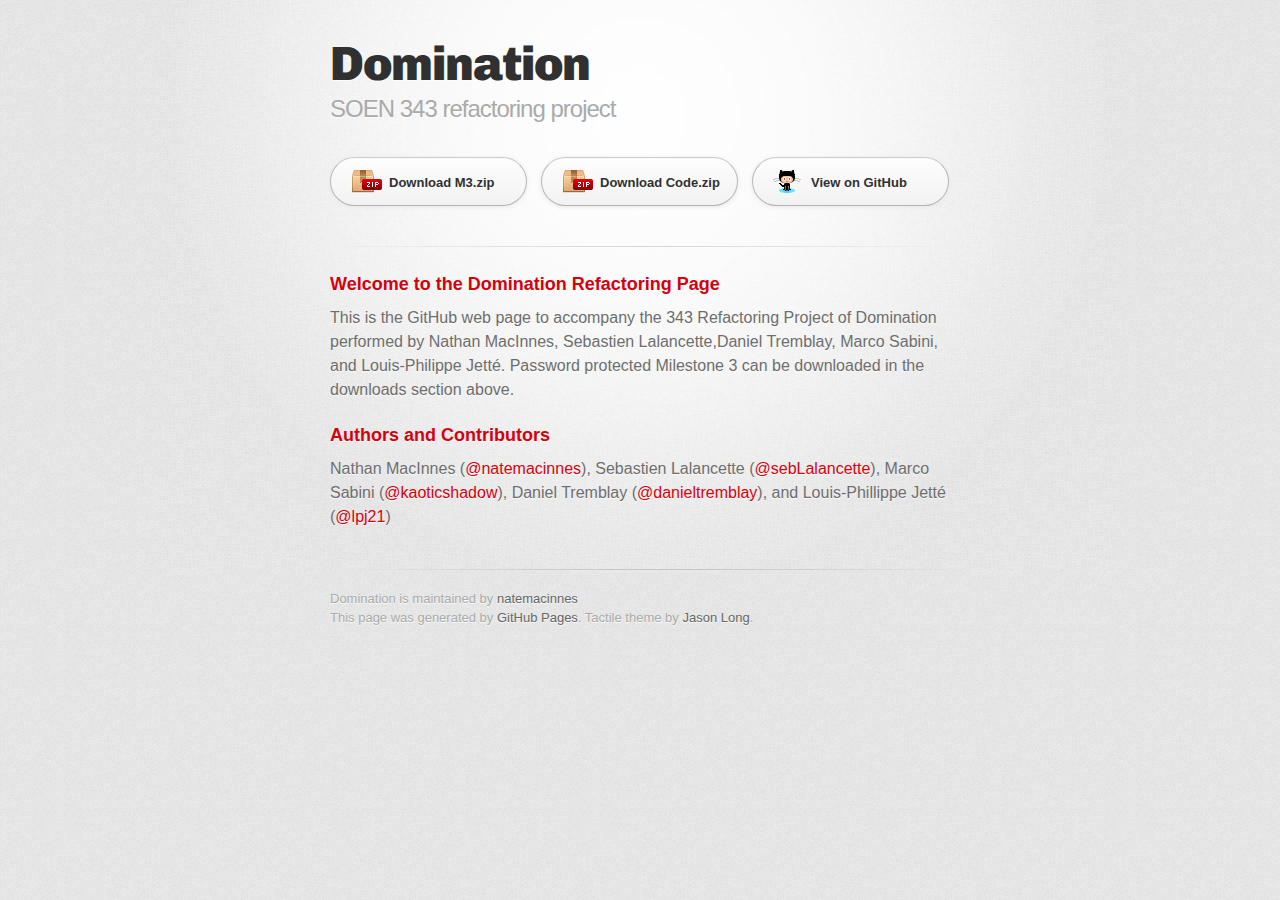
<file: index.html>
<!DOCTYPE html>
<html>
  <head>
    <meta charset='utf-8'>
    <meta http-equiv="X-UA-Compatible" content="chrome=1">
    <link href='https://fonts.googleapis.com/css?family=Chivo:900' rel='stylesheet' type='text/css'>
    <link rel="stylesheet" type="text/css" href="stylesheets/stylesheet.css" media="screen" />
    <link rel="stylesheet" type="text/css" href="stylesheets/pygment_trac.css" media="screen" />
    <link rel="stylesheet" type="text/css" href="stylesheets/print.css" media="print" />
    <!--[if lt IE 9]>
    <script src="//html5shiv.googlecode.com/svn/trunk/html5.js"></script>
    <![endif]-->
    <title>Domination by natemacinnes</title>
  </head>

  <body>
    <div id="container">
      <div class="inner">

        <header>
          <h1>Domination</h1>
          <h2>SOEN 343 refactoring project</h2>
        </header>

        <section id="downloads" class="clearfix">
          <a href="http://users.encs.concordia.ca/~n_macinn/downloads/M3_Domination.zip" id="download-zip" class="button"><span>Download M3.zip</span></a>
          <a href="https://github.com/natemacinnes/Domination/zipball/master" id="download-zip" class="button"><span>Download Code.zip</span></a>
          <!--<a href="https://github.com/natemacinnes/Domination/tarball/master" id="download-tar-gz" class="button"><span>Download Code.tar.gz</span></a> -->
          <a href="https://github.com/natemacinnes/Domination" id="view-on-github" class="button"><span>View on GitHub</span></a>
        </section>

        <hr>

        <section id="main_content">
          <h3>
<a name="welcome-to-github-pages" class="anchor" href="#welcome-to-github-pages"><span class="octicon octicon-link"></span></a>Welcome to the Domination Refactoring Page</h3>

<p>This is the GitHub web page to accompany the 343 Refactoring Project of Domination performed by Nathan MacInnes, Sebastien Lalancette,Daniel Tremblay, Marco Sabini, and Louis-Philippe Jetté.
Password protected Milestone 3 can be downloaded in the downloads section above.
</p>

<h3>
<a name="authors-and-contributors" class="anchor" href="#authors-and-contributors"><span class="octicon octicon-link"></span></a>Authors and Contributors</h3>

Nathan MacInnes (<a href="https://github.com/natemacinnes" class="user-mention">@natemacinnes</a>), Sebastien Lalancette (<a href="https://github.com/SebLalancette" class="user-mention">@sebLalancette</a>), Marco Sabini (<a href="https://github.com/Kaoticshadow" class="user-mention">@kaoticshadow</a>), Daniel Tremblay (<a href="https://github.com/danieltremblay" class="user-mention">@danieltremblay</a>), and Louis-Phillippe Jetté (<a href="https://github.com/lpj21" class="user-mention">@lpj21</a>)</p>
        
        </section>

        <footer>
          Domination is maintained by <a href="https://github.com/natemacinnes">natemacinnes</a><br>
          This page was generated by <a href="http://pages.github.com">GitHub Pages</a>. Tactile theme by <a href="https://twitter.com/jasonlong">Jason Long</a>.
        </footer>

        
      </div>
    </div>
  </body>
</html>
</file>
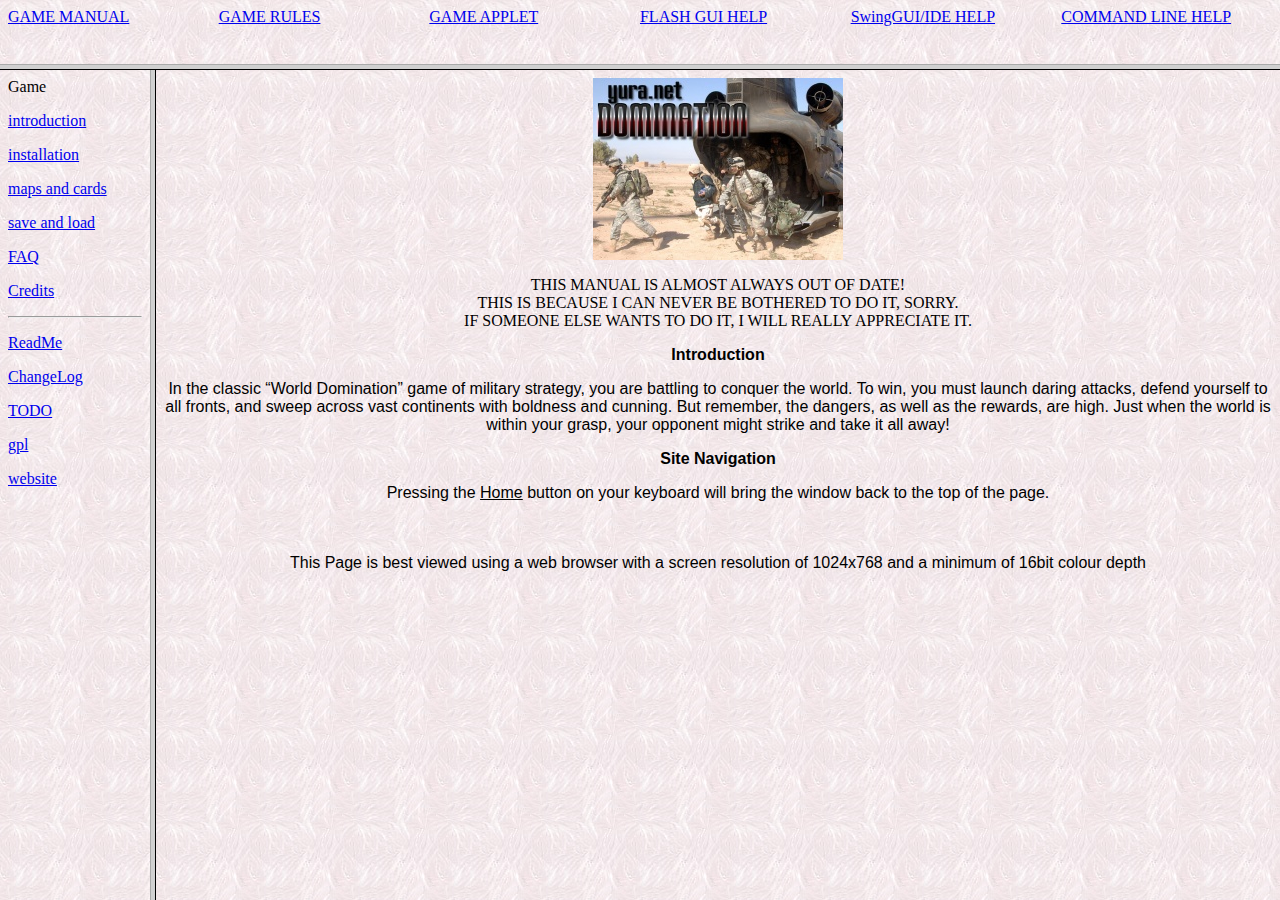
<file: game/Domination/help/index.htm>
<html>

<head>
<title>Game manual</title>
</head>

<frameset rows="64,*">
  <frame name="top" scrolling="no" noresize target="main" src="top.htm">
  <frame name="bottom" src="game.htm" scrolling="auto">
  <noframes>
  <body>

  <p>This page uses frames, but your browser doesn't support them.</p>

  </body>
  </noframes>
</frameset>

</html>
</file>
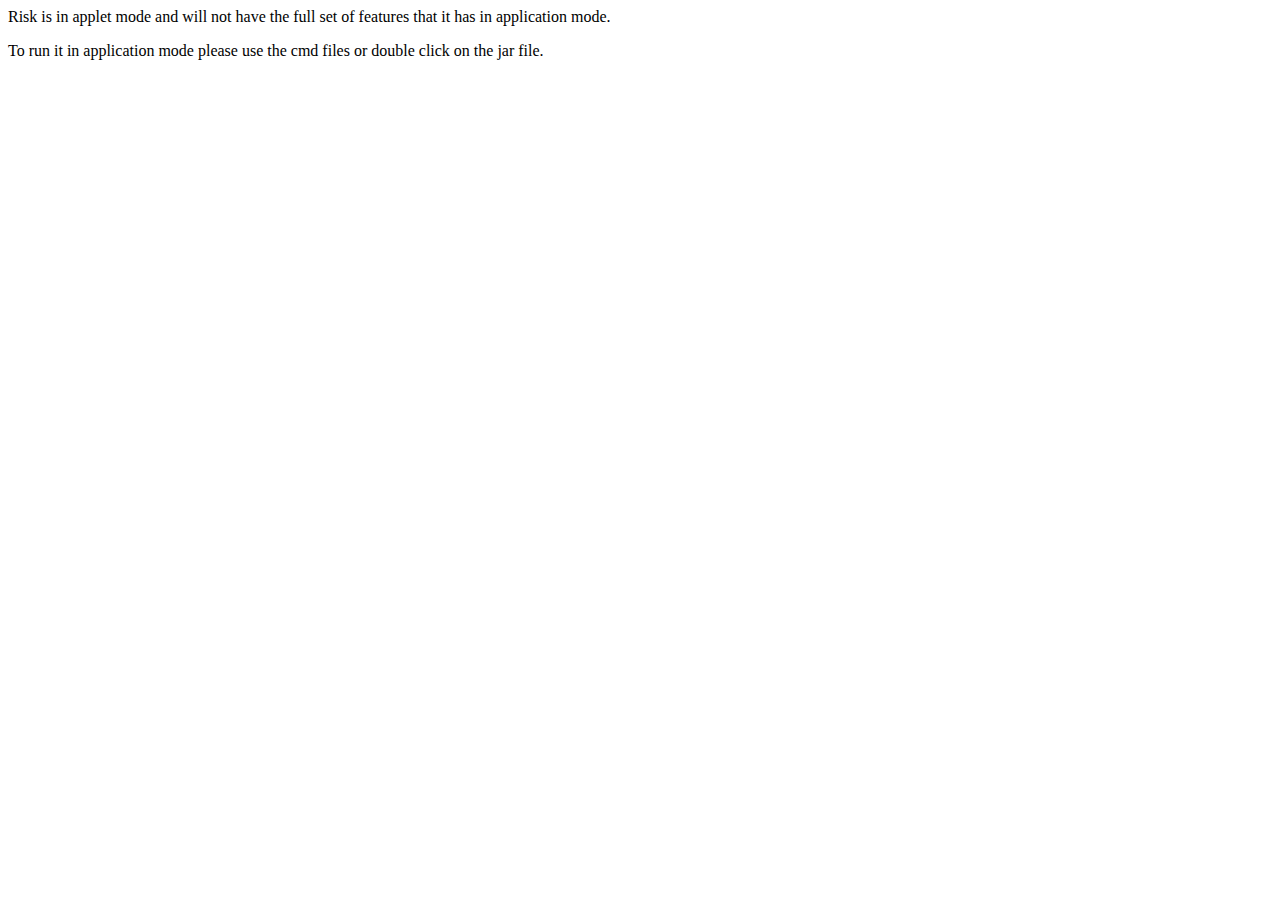
<file: res_swing/html/FlashGUI.htm>
<html>
<head>
<title>yura.net Risk</title>
</head>
<body>

<applet code="net.yura.domination.ui.flashgui.FlashGUIApplet" ARCHIVE="@game.name@.jar" width=400 height=550>

<!--<PARAM NAME="lang" VALUE="en">-->

<PARAM NAME="map" VALUE="ameroki.map,eurasien.map,geoscape.map,lotr.map,luca.map,risk.map,RiskEurope.map,roman_empire.map,sersom.map,teg.map,tube.map,uk.map,world.map">

<PARAM NAME="cards" VALUE="ameroki.cards,eurasien.cards,lotr.cards,nomission.cards,risk.cards,RiskEurope.cards,roman_empire.cards">

</applet>

<p>Risk is in applet mode and will not have the full set of features that it has in application mode.</p>

<p>To run it in application mode please use the cmd files or double click on the jar file.</p>

</body>
</file>
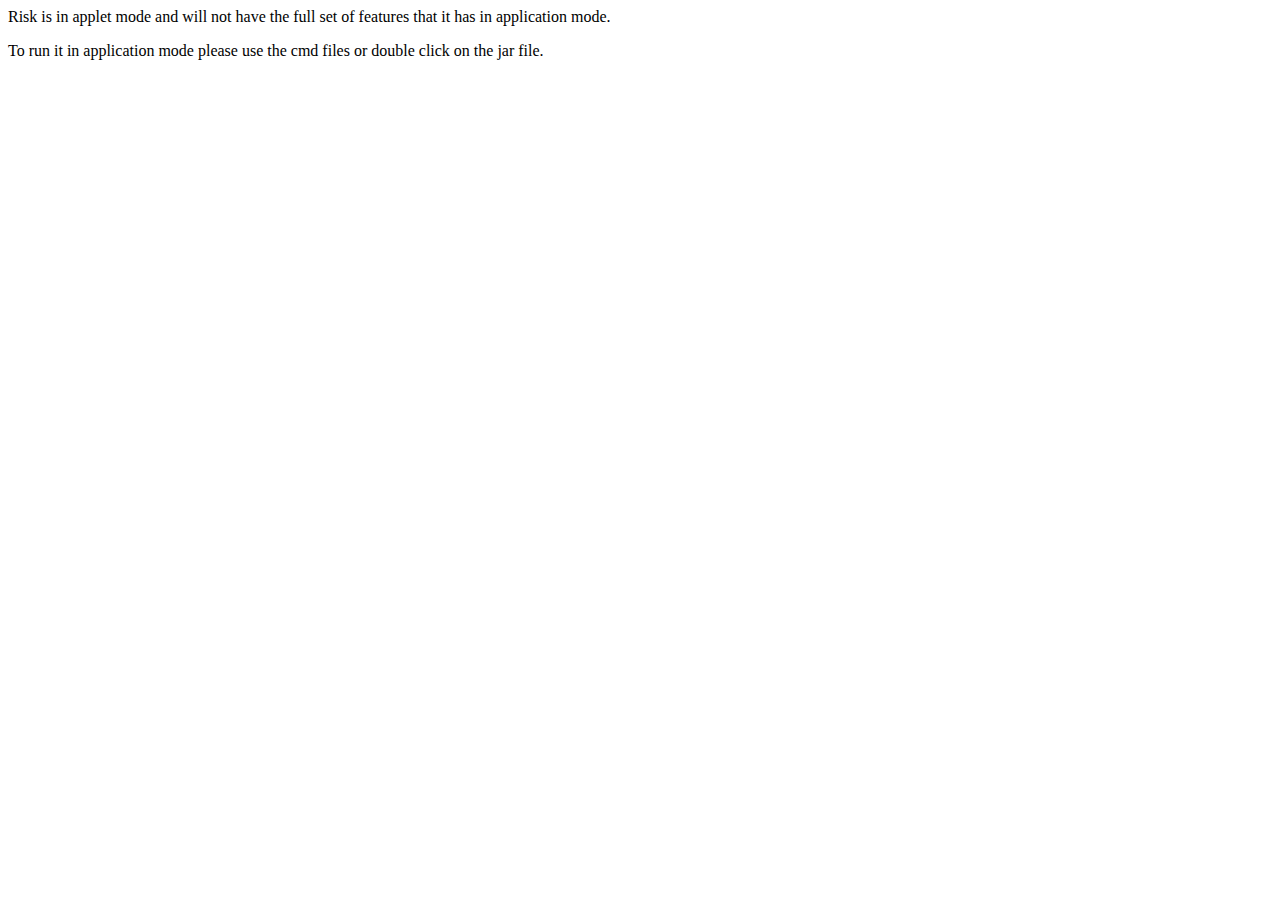
<file: res_swing/html/SwingGUI.htm>
<html>
<head>
<title>yura.net @game.name@</title>
</head>
<body>

<applet code="net.yura.domination.ui.swinggui.SwingGUIApplet" ARCHIVE="@game.name@.jar" width=720 height=620>

<!--<PARAM NAME="lang" VALUE="en">-->

<PARAM NAME="map" VALUE="ameroki.map,eurasien.map,geoscape.map,lotr.map,luca.map,risk.map,RiskEurope.map,roman_empire.map,sersom.map,teg.map,tube.map,uk.map,world.map">

<PARAM NAME="cards" VALUE="ameroki.cards,eurasien.cards,lotr.cards,nomission.cards,risk.cards,RiskEurope.cards,roman_empire.cards">

</applet>

<p>Risk is in applet mode and will not have the full set of features that it has in application mode.</p>

<p>To run it in application mode please use the cmd files or double click on the jar file.</p>

</body>
</file>
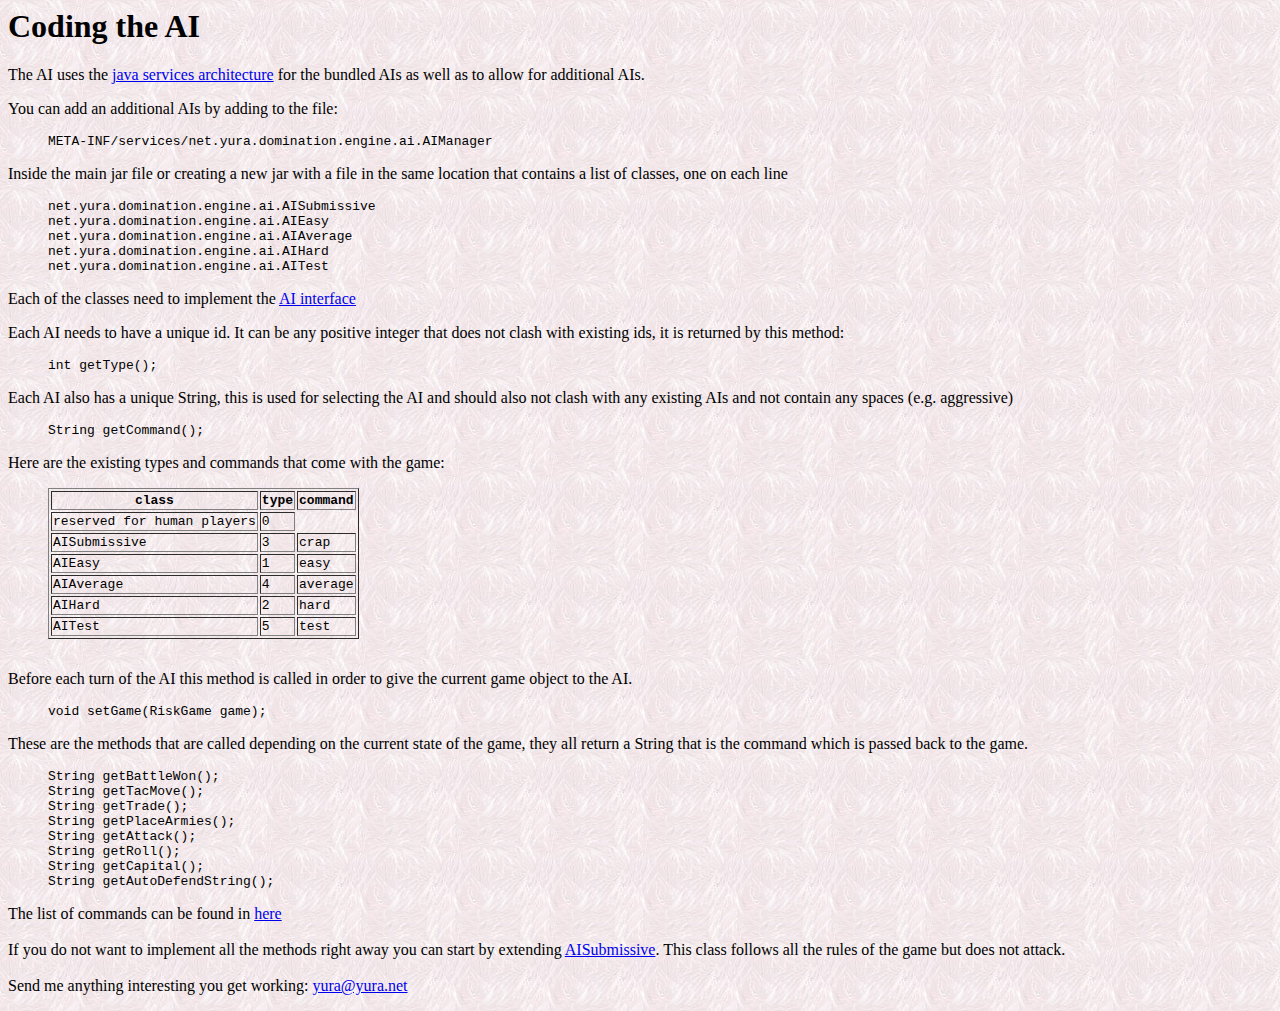
<file: game/Domination/help/ai.htm>
<html>

<head>
<title>AI</title>

</head>

<body background="back.jpg">


<h1>Coding the AI</h1>

<p>The AI uses the <a href="http://docs.oracle.com/javase/7/docs/api/java/util/ServiceLoader.html">java services architecture</a>
for the bundled AIs as well as to allow for additional AIs.</p>

You can add an additional AIs by adding to the file:

<blockquote><pre>
META-INF/services/net.yura.domination.engine.ai.AIManager
</pre></blockquote>

Inside the main jar file or creating a new jar with a file in the same location that contains a list of classes, one on each line

<blockquote><pre>
net.yura.domination.engine.ai.AISubmissive
net.yura.domination.engine.ai.AIEasy
net.yura.domination.engine.ai.AIAverage
net.yura.domination.engine.ai.AIHard
net.yura.domination.engine.ai.AITest
</pre></blockquote>

Each of the classes need to implement the <a href="https://sourceforge.net/p/domination/code/HEAD/tree/Domination/src/net/yura/domination/engine/ai/AI.java">AI interface</a>

<p>
Each AI needs to have a unique id. It can be any positive integer that does not clash with existing ids, it is returned by this method:
<blockquote><pre>
int getType();
</pre></blockquote>

Each AI also has a unique String, this is used for selecting the AI and should also not clash with any existing AIs and not contain any spaces (e.g. aggressive)
<blockquote><pre>
String getCommand();
</pre></blockquote>

Here are the existing types and commands that come with the game:
<blockquote><pre>
<table border="1">
<tr>
<th>class</th>
<th>type</th>
<th>command</th>
</tr>
<tr>
<td>reserved for human players</td>
<td>0</td>
</tr>
<tr>
<td>AISubmissive</td>
<td>3</td>
<td>crap</td>
</tr>
<tr>
<td>AIEasy</td>
<td>1</td>
<td>easy</td>
</tr>
<tr>
<td>AIAverage</td>
<td>4</td>
<td>average</td>
</tr>
<tr>
<td>AIHard</td>
<td>2</td>
<td>hard</td>
</tr>
<tr>
<td>AITest</td>
<td>5</td>
<td>test</td>
</tr>
</table>
</pre></blockquote>

Before each turn of the AI this method is called in order to give the current game object to the AI.
<blockquote><pre>
void setGame(RiskGame game);
</pre></blockquote>

These are the methods that are called depending on the current state of the game, they all return a String that is the
command which is passed back to the game.
<blockquote><pre>
String getBattleWon();
String getTacMove();
String getTrade();
String getPlaceArmies();
String getAttack();
String getRoll();
String getCapital();
String getAutoDefendString(); 
</pre></blockquote>

The list of commands can be found in <a href="commands.htm">here</a><br>
<br>
If you do not want to implement all the methods right away you can start by extending <a href="https://sourceforge.net/p/domination/code/HEAD/tree/Domination/src/net/yura/domination/engine/ai/AISubmissive.java">AISubmissive</a>.
This class follows all the rules of the game but does not attack.<br>
<br>
Send me anything interesting you get working: <a href="&#0109;&#97;&#105;&#108;&#116;&#111;&#58;&#121;u&#114;&#097;&#064;&#121;&#117;&#0114;&#097;&#046;&#0110;&#101;&#0116;">&#121;u&#114;&#097;&#064;&#0121;&#0117;&#0114;&#97;&#046;&#0110;&#101;&#0116;</a>

</p>

</body>
</html>
</file>
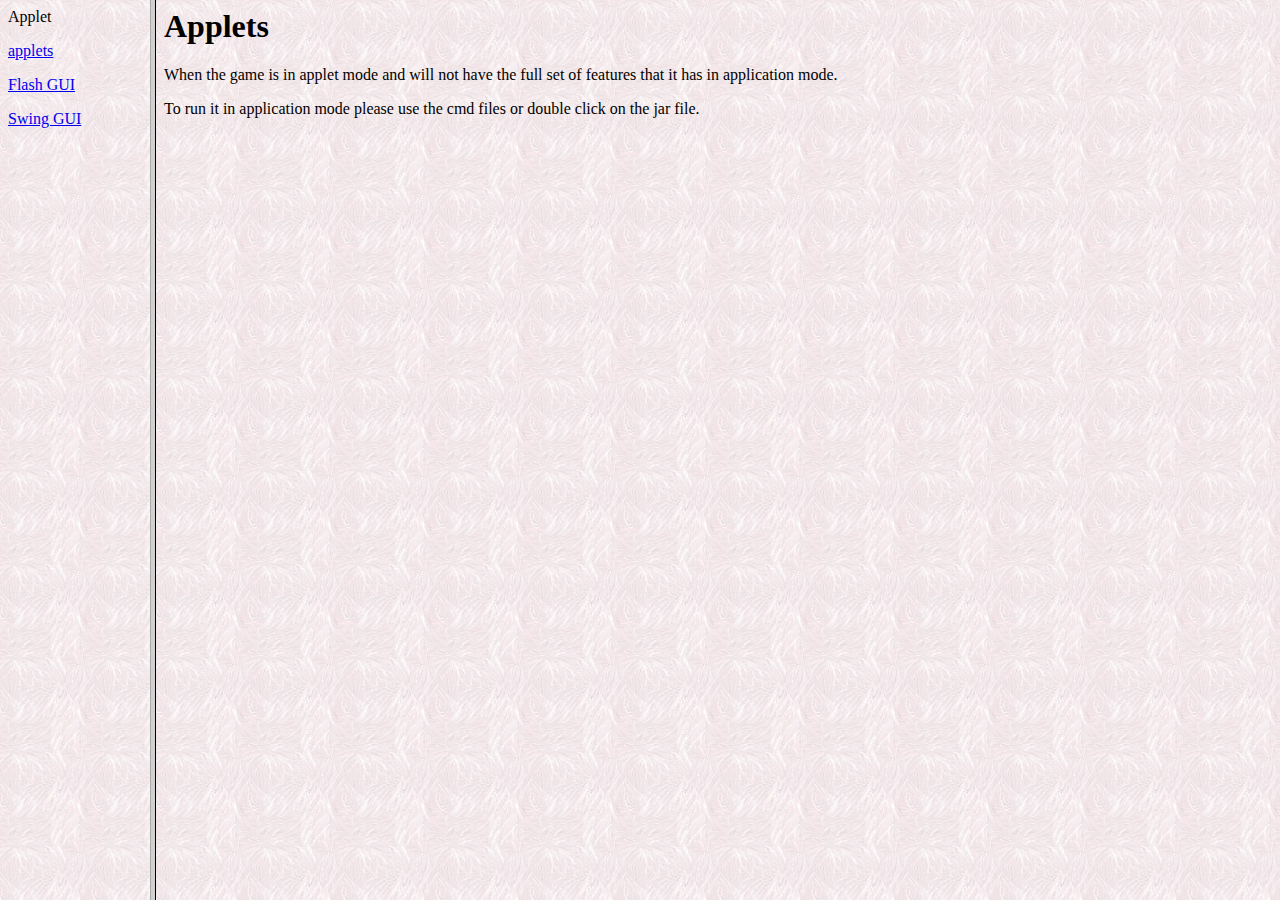
<file: game/Domination/help/applet.htm>
<html>

<head>

<title>Applet</title>
</head>

<frameset cols="150,*">
  <frame name="contents" target="main" src="applet_nav.htm">
  <frame name="main" src="applet_main.htm">
  <noframes>
  <body>

  <p>This page uses frames, but your browser doesn't support them.</p>

  </body>
  </noframes>
</frameset>

</html>
</file>
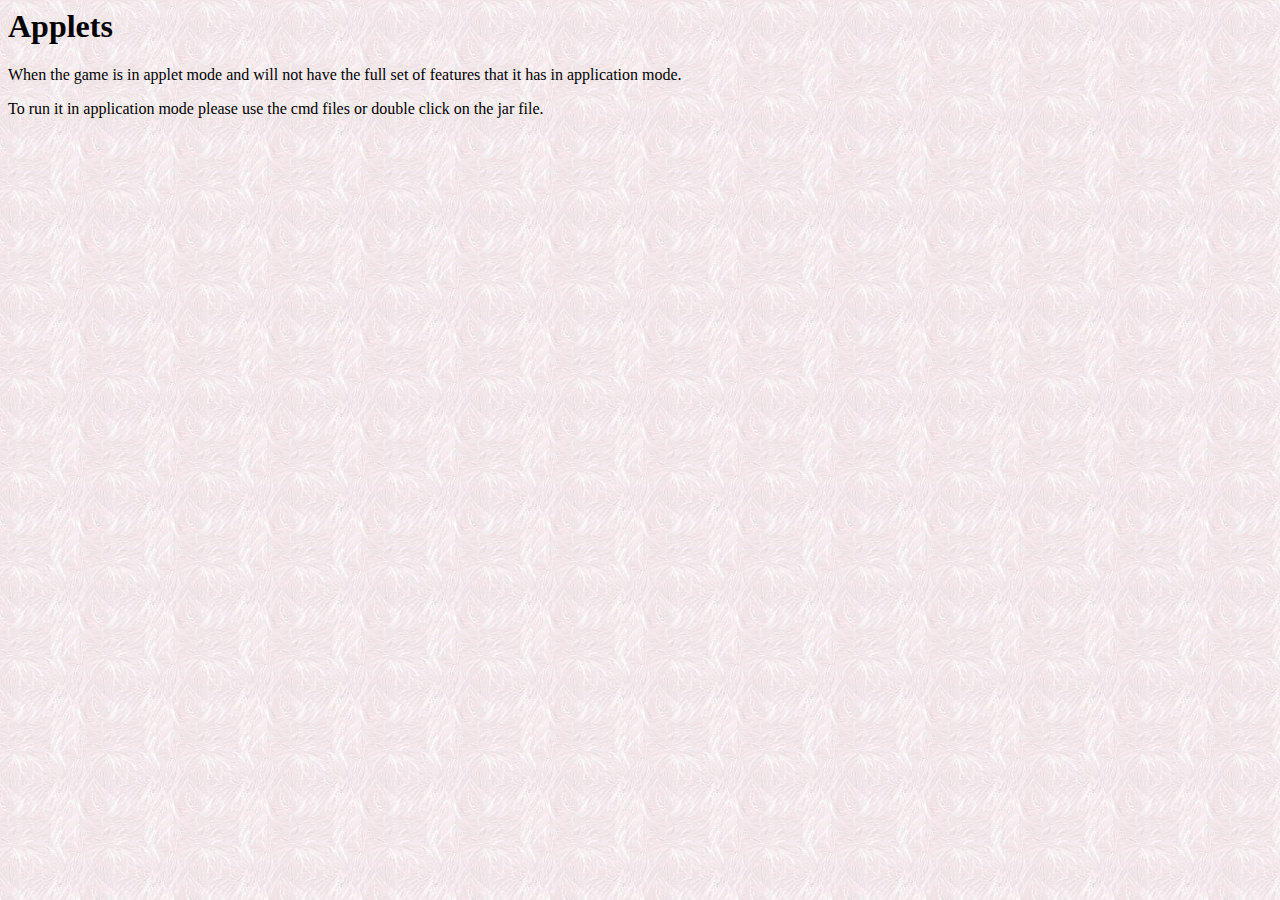
<file: game/Domination/help/applet_main.htm>
<HTML>
<HEAD>

	<TITLE>RISK</TITLE>

	<STYLE>
	<!--
		@page { size: 21cm 29.7cm }
		TD P { margin-bottom: 0.1cm }
		A:link { color: #0000ff }
		A:visited { color: #800080 }
	-->
	</STYLE>
</HEAD>
<BODY LANG="en-US" LINK="#0000ff" VLINK="#800080" BGCOLOR="#ffffff" BACKGROUND="back.jpg" DIR="LTR">

<h1>Applets</h1>

<p>When the game is in applet mode and will not have the full set of features that it has in application mode.</p>

<p>To run it in application mode please use the cmd files or double click on the jar file.</p>



</BODY>
</HTML>
</file>
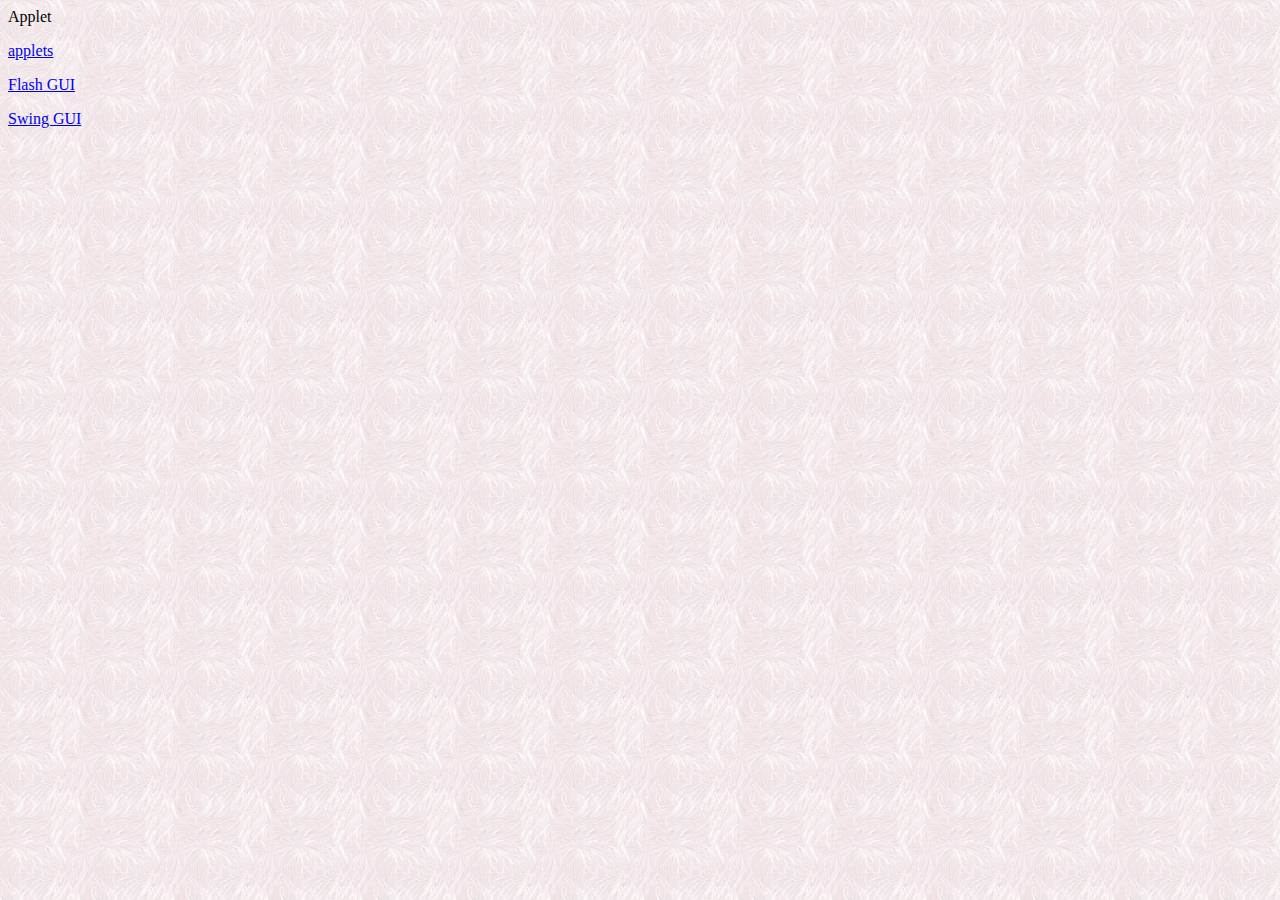
<file: game/Domination/help/applet_nav.htm>
<html>

<head>
<title>GAME</title>
<base target="main">
</head>

<body background="back.jpg">

<p>Applet</p>
<p><a href="applet_main.htm">applets</a></p>
<p><a href="../FlashGUI.htm">Flash GUI</a></p>
<p><a href="../SwingGUI.htm">Swing GUI</a></p>




</body>
</html>
</file>
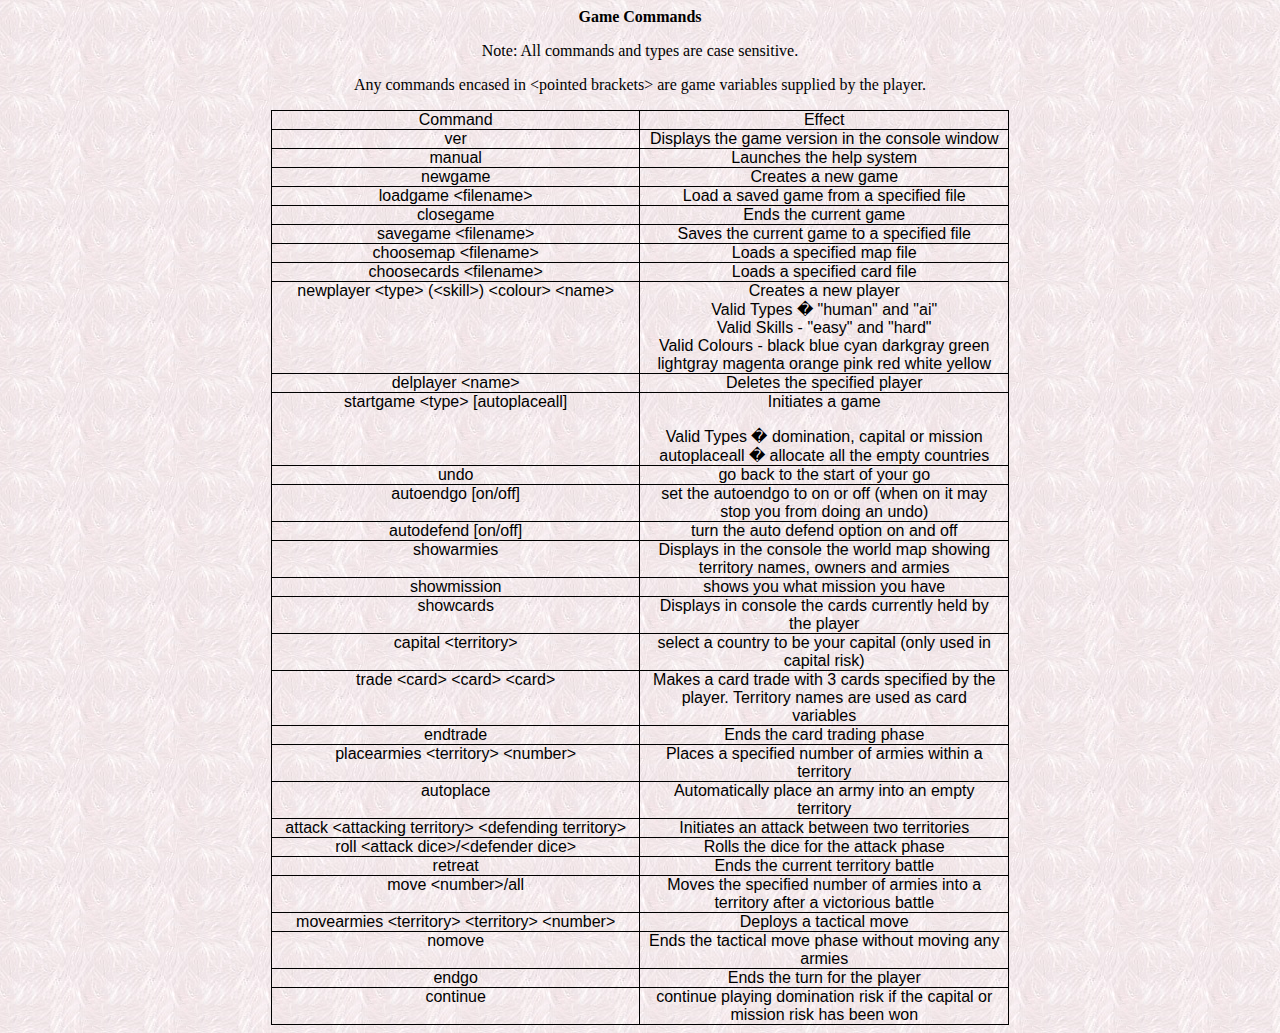
<file: game/Domination/help/commands.htm>
<html>

<head>

<title>RISK</title>

</head>

<body bgcolor=white background="back.jpg" link=#0000FF vlink=#800080>


  <p align=center><b>Game Commands</b></p>
  <p align=center>Note: All commands and types are case sensitive.</p>
  <p align=center>Any commands encased in &lt;pointed brackets&gt; are game variables supplied by the player.</p>


  <div align="center">
    <center>


  <table border=0 cellspacing=0 cellpadding=0 style='border-collapse:collapse;
   border:none;mso-border-alt:solid windowtext .5pt;mso-padding-alt:0cm 5.4pt 0cm 5.4pt'>
   <tr>
    <td width=353 valign=top style='width:264.85pt;border:solid windowtext .5pt;
    padding:0cm 5.4pt 0cm 5.4pt'>
    <p class=MsoNormal align=center style='text-align:center'><span
    style='font-family:Arial'>Command<o:p></o:p></span></p>
    </td>
    <td width=353 valign=top style='width:264.95pt;border:solid windowtext .5pt;
    border-left:none;mso-border-left-alt:solid windowtext .5pt;padding:0cm 5.4pt 0cm 5.4pt' align="center">
    <p class=MsoNormal align=center style='text-align:center'><span
    style='font-family:Arial'>Effect<o:p></o:p></span></p>
    </td>
   </tr>
   <tr>
    <td width=353 valign=top style='width:264.85pt;border:solid windowtext .5pt;
    border-top:none;mso-border-top-alt:solid windowtext .5pt;padding:0cm 5.4pt 0cm 5.4pt'>
    <p class=MsoNormal align=center style='text-align:center'><span
    style='font-family:Arial'>ver<o:p></o:p></span></p>
    </td>
    <td width=353 valign=top style='width:264.95pt;border-top:none;border-left:
    none;border-bottom:solid windowtext .5pt;border-right:solid windowtext .5pt;
    mso-border-top-alt:solid windowtext .5pt;mso-border-left-alt:solid windowtext .5pt;
    padding:0cm 5.4pt 0cm 5.4pt' align="center">
    <p class=MsoNormal align=center style='text-align:center'><span
    style='font-family:Arial'>Displays the game version in the console window<o:p></o:p></span></p>
    </td>
   </tr>
   <tr>
    <td width=353 valign=top style='width:264.85pt;border:solid windowtext .5pt;
    border-top:none;mso-border-top-alt:solid windowtext .5pt;padding:0cm 5.4pt 0cm 5.4pt'>
    <p class=MsoNormal align=center style='text-align:center'><span
    style='font-family:Arial'>manual<o:p></o:p></span></p>
    </td>
    <td width=353 valign=top style='width:264.95pt;border-top:none;border-left:
    none;border-bottom:solid windowtext .5pt;border-right:solid windowtext .5pt;
    mso-border-top-alt:solid windowtext .5pt;mso-border-left-alt:solid windowtext .5pt;
    padding:0cm 5.4pt 0cm 5.4pt' align="center">
    <p class=MsoNormal align=center style='text-align:center'><span
    style='font-family:Arial'>Launches the help system<o:p></o:p></span></p>
    </td>
   </tr>
   <tr>
    <td width=353 valign=top style='width:264.85pt;border:solid windowtext .5pt;
    border-top:none;mso-border-top-alt:solid windowtext .5pt;padding:0cm 5.4pt 0cm 5.4pt'>
    <p class=MsoNormal align=center style='text-align:center'><span
    style='font-family:Arial'>newgame<o:p></o:p></span></p>
    </td>
    <td width=353 valign=top style='width:264.95pt;border-top:none;border-left:
    none;border-bottom:solid windowtext .5pt;border-right:solid windowtext .5pt;
    mso-border-top-alt:solid windowtext .5pt;mso-border-left-alt:solid windowtext .5pt;
    padding:0cm 5.4pt 0cm 5.4pt' align="center">
    <p class=MsoNormal align=center style='text-align:center'><span
    style='font-family:Arial'>Creates a new game<o:p></o:p></span></p>
    </td>
   </tr>
   <tr>
    <td width=353 valign=top style='width:264.85pt;border:solid windowtext .5pt;
    border-top:none;mso-border-top-alt:solid windowtext .5pt;padding:0cm 5.4pt 0cm 5.4pt'>
    <p class=MsoNormal align=center style='text-align:center'><span
    style='font-family:Arial'>loadgame &lt;filename&gt;<o:p></o:p></span></p>
    </td>
    <td width=353 valign=top style='width:264.95pt;border-top:none;border-left:
    none;border-bottom:solid windowtext .5pt;border-right:solid windowtext .5pt;
    mso-border-top-alt:solid windowtext .5pt;mso-border-left-alt:solid windowtext .5pt;
    padding:0cm 5.4pt 0cm 5.4pt' align="center">
    <p class=MsoNormal align=center style='text-align:center'><span
    style='font-family:Arial'>Load a saved game from a specified file<o:p></o:p></span></p>
    </td>
   </tr>
   <tr>
    <td width=353 valign=top style='width:264.85pt;border:solid windowtext .5pt;
    border-top:none;mso-border-top-alt:solid windowtext .5pt;padding:0cm 5.4pt 0cm 5.4pt'>
    <p class=MsoNormal align=center style='text-align:center'><span
    style='font-family:Arial'>closegame<o:p></o:p></span></p>
    </td>
    <td width=353 valign=top style='width:264.95pt;border-top:none;border-left:
    none;border-bottom:solid windowtext .5pt;border-right:solid windowtext .5pt;
    mso-border-top-alt:solid windowtext .5pt;mso-border-left-alt:solid windowtext .5pt;
    padding:0cm 5.4pt 0cm 5.4pt' align="center">
    <p class=MsoNormal align=center style='text-align:center'><span
    style='font-family:Arial'>Ends the current game<o:p></o:p></span></p>
    </td>
   </tr>
   <tr>
    <td width=353 valign=top style='width:264.85pt;border:solid windowtext .5pt;
    border-top:none;mso-border-top-alt:solid windowtext .5pt;padding:0cm 5.4pt 0cm 5.4pt'>
    <p class=MsoNormal align=center style='text-align:center'><span
    style='font-family:Arial'>savegame &lt;filename&gt;<o:p></o:p></span></p>
    </td>
    <td width=353 valign=top style='width:264.95pt;border-top:none;border-left:
    none;border-bottom:solid windowtext .5pt;border-right:solid windowtext .5pt;
    mso-border-top-alt:solid windowtext .5pt;mso-border-left-alt:solid windowtext .5pt;
    padding:0cm 5.4pt 0cm 5.4pt' align="center">
    <p class=MsoNormal align=center style='text-align:center'><span
    style='font-family:Arial'>Saves the current game to a specified file<o:p></o:p></span></p>
    </td>
   </tr>
   <tr>
    <td width=353 valign=top style='width:264.85pt;border:solid windowtext .5pt;
    border-top:none;mso-border-top-alt:solid windowtext .5pt;padding:0cm 5.4pt 0cm 5.4pt'>
    <p class=MsoNormal align=center style='text-align:center'><span
    style='font-family:Arial'>choosemap &lt;filename&gt;<o:p></o:p></span></p>
    </td>
    <td width=353 valign=top style='width:264.95pt;border-top:none;border-left:
    none;border-bottom:solid windowtext .5pt;border-right:solid windowtext .5pt;
    mso-border-top-alt:solid windowtext .5pt;mso-border-left-alt:solid windowtext .5pt;
    padding:0cm 5.4pt 0cm 5.4pt' align="center">
    <p class=MsoNormal align=center style='text-align:center'><span
    style='font-family:Arial'>Loads a specified map file<o:p></o:p></span></p>
    </td>
   </tr>
   <tr>
    <td width=353 valign=top style='width:264.85pt;border:solid windowtext .5pt;
    border-top:none;mso-border-top-alt:solid windowtext .5pt;padding:0cm 5.4pt 0cm 5.4pt'>
    <p class=MsoNormal align=center style='text-align:center'><span
    style='font-family:Arial'>choosecards &lt;filename&gt;<o:p></o:p></span></p>
    </td>
    <td width=353 valign=top style='width:264.95pt;border-top:none;border-left:
    none;border-bottom:solid windowtext .5pt;border-right:solid windowtext .5pt;
    mso-border-top-alt:solid windowtext .5pt;mso-border-left-alt:solid windowtext .5pt;
    padding:0cm 5.4pt 0cm 5.4pt' align="center">
    <p class=MsoNormal align=center style='text-align:center'><span
    style='font-family:Arial'>Loads a specified card file<o:p></o:p></span></p>
    </td>
   </tr>
   <tr>
    <td width=353 valign=top style='width:264.85pt;border:solid windowtext .5pt;
    border-top:none;mso-border-top-alt:solid windowtext .5pt;padding:0cm 5.4pt 0cm 5.4pt'>
    <p class=MsoNormal align=center style='text-align:center'><span
    style='font-family:Arial'>newplayer<o:p> &lt;type&gt; (&lt;skill&gt;) </o:p></span><span
    style='font-family:Arial'>&lt;colour&gt; </span><span
    style='font-family:Arial'><o:p>&lt;name&gt;</o:p></span></p>
    </td>
    <td width=353 valign=top style='width:264.95pt;border-top:none;border-left:
    none;border-bottom:solid windowtext .5pt;border-right:solid windowtext .5pt;
    mso-border-top-alt:solid windowtext .5pt;mso-border-left-alt:solid windowtext .5pt;
    padding:0cm 5.4pt 0cm 5.4pt' align="center">
    <p class=MsoNormal align=center style='text-align:center'><span
    style='font-family:Arial'>Creates a new player<o:p><br>
    </o:p>Valid Types � &quot;human&quot; and &quot;ai&quot;<br>
    Valid Skills - &quot;easy&quot; and &quot;hard&quot;<br>
    Valid Colours - black blue cyan darkgray
    green lightgray magenta orange pink red white yellow<o:p></o:p></span></p>
    </td>
   </tr>
   <tr>
    <td width=353 valign=top style='width:264.85pt;border:solid windowtext .5pt;
    border-top:none;mso-border-top-alt:solid windowtext .5pt;padding:0cm 5.4pt 0cm 5.4pt'>
    <p class=MsoNormal align=center style='text-align:center'><span
    style='font-family:Arial'>delplayer &lt;name&gt;<o:p></o:p></span></p>
    </td>
    <td width=353 valign=top style='width:264.95pt;border-top:none;border-left:
    none;border-bottom:solid windowtext .5pt;border-right:solid windowtext .5pt;
    mso-border-top-alt:solid windowtext .5pt;mso-border-left-alt:solid windowtext .5pt;
    padding:0cm 5.4pt 0cm 5.4pt' align="center">
    <p class=MsoNormal align=center style='text-align:center'><span
    style='font-family:Arial'>Deletes the specified player<o:p></o:p></span></p>
    </td>
   </tr>
   <tr>
    <td width=353 valign=top style='width:264.85pt;border:solid windowtext .5pt;
    border-top:none;mso-border-top-alt:solid windowtext .5pt;padding:0cm 5.4pt 0cm 5.4pt'>
    <p class=MsoNormal align=center style='text-align:center'><span
    style='font-family:Arial'>startgame &lt;type&gt;<o:p> [autoplaceall]</o:p></span></p>
    </td>
    <td width=353 valign=top style='width:264.95pt;border-top:none;border-left:
    none;border-bottom:solid windowtext .5pt;border-right:solid windowtext .5pt;
    mso-border-top-alt:solid windowtext .5pt;mso-border-left-alt:solid windowtext .5pt;
    padding:0cm 5.4pt 0cm 5.4pt' align="center">
    <p class=MsoNormal align=center style='text-align:center'><span
    style='font-family:Arial'>Initiates a game<o:p></o:p></span></p>
    <p class=MsoNormal align=center style='text-align:center'><span
    style='font-family:Arial'>Valid Types � domination, capital or mission<br>
    autoplaceall � allocate all the empty countries</span></p>
    </td>
   </tr>
   <tr>
    <td width=353 valign=top style='width:264.85pt;border:solid windowtext .5pt;
    border-top:none;mso-border-top-alt:solid windowtext .5pt;padding:0cm 5.4pt 0cm 5.4pt'>
    <p align="center"><span style="font-family: Arial">undo</span></td>
    <td width=353 valign=top style='width:264.95pt;border-top:none;border-left:
    none;border-bottom:solid windowtext .5pt;border-right:solid windowtext .5pt;
    mso-border-top-alt:solid windowtext .5pt;mso-border-left-alt:solid windowtext .5pt;
    padding:0cm 5.4pt 0cm 5.4pt' align="center">
    <span style="font-family: Arial">go back to the start of your go </span>
    </td>
   </tr>
   <tr>
    <td width=353 valign=top style='width:264.85pt;border:solid windowtext .5pt;
    border-top:none;mso-border-top-alt:solid windowtext .5pt;padding:0cm 5.4pt 0cm 5.4pt'>
    <p align="center"><font face="Arial">autoendgo [on/off]</font></td>
    <td width=353 valign=top style='width:264.95pt;border-top:none;border-left:
    none;border-bottom:solid windowtext .5pt;border-right:solid windowtext .5pt;
    mso-border-top-alt:solid windowtext .5pt;mso-border-left-alt:solid windowtext .5pt;
    padding:0cm 5.4pt 0cm 5.4pt' align="center">
    <font face="Arial">set the autoendgo to on or off (when on it may stop you 
    from doing an undo)</font></td>
   </tr>
   <tr>
    <td width=353 valign=top style='width:264.85pt;border:solid windowtext .5pt;
    border-top:none;mso-border-top-alt:solid windowtext .5pt;padding:0cm 5.4pt 0cm 5.4pt'>
    <p align="center"><font face="Arial">autodefend [on/off]</font></td>
    <td width=353 valign=top style='width:264.95pt;border-top:none;border-left:
    none;border-bottom:solid windowtext .5pt;border-right:solid windowtext .5pt;
    mso-border-top-alt:solid windowtext .5pt;mso-border-left-alt:solid windowtext .5pt;
    padding:0cm 5.4pt 0cm 5.4pt' align="center">
    <font face="Arial">turn the auto defend option on and off</font></td>
   </tr>
   <tr>
    <td width=353 valign=top style='width:264.85pt;border:solid windowtext .5pt;
    border-top:none;mso-border-top-alt:solid windowtext .5pt;padding:0cm 5.4pt 0cm 5.4pt'>
    <p class=MsoNormal align=center style='text-align:center'><span
    style='font-family:Arial'>showarmies<o:p></o:p></span></p>
    </td>
    <td width=353 valign=top style='width:264.95pt;border-top:none;border-left:
    none;border-bottom:solid windowtext .5pt;border-right:solid windowtext .5pt;
    mso-border-top-alt:solid windowtext .5pt;mso-border-left-alt:solid windowtext .5pt;
    padding:0cm 5.4pt 0cm 5.4pt' align="center">
    <p class=MsoNormal align=center style='text-align:center'><span
    style='font-family:Arial'>Displays in the console the world map showing
    territory names, owners and armies<o:p></o:p></span></p>
    </td>
   </tr>
   <tr>
    <td width=353 valign=top style='width:264.85pt;border:solid windowtext .5pt;
    border-top:none;mso-border-top-alt:solid windowtext .5pt;padding:0cm 5.4pt 0cm 5.4pt'>
    <p align="center"><span style="font-family: Arial">showmission</span></td>
    <td width=353 valign=top style='width:264.95pt;border-top:none;border-left:
    none;border-bottom:solid windowtext .5pt;border-right:solid windowtext .5pt;
    mso-border-top-alt:solid windowtext .5pt;mso-border-left-alt:solid windowtext .5pt;
    padding:0cm 5.4pt 0cm 5.4pt' align="center">
    <font face="Arial">shows you what mission you have</font></td>
   </tr>
   <tr>
    <td width=353 valign=top style='width:264.85pt;border:solid windowtext .5pt;
    border-top:none;mso-border-top-alt:solid windowtext .5pt;padding:0cm 5.4pt 0cm 5.4pt'>
    <p class=MsoNormal align=center style='text-align:center'><span
    style='font-family:Arial'>showcards<o:p></o:p></span></p>
    </td>
    <td width=353 valign=top style='width:264.95pt;border-top:none;border-left:
    none;border-bottom:solid windowtext .5pt;border-right:solid windowtext .5pt;
    mso-border-top-alt:solid windowtext .5pt;mso-border-left-alt:solid windowtext .5pt;
    padding:0cm 5.4pt 0cm 5.4pt' align="center">
    <p class=MsoNormal align=center style='text-align:center'><span
    style='font-family:Arial'>Displays in console the cards currently held by
    the player<o:p></o:p></span></p>
    </td>
   </tr>
   <tr>
    <td width=353 valign=top style='width:264.85pt;border:solid windowtext .5pt;
    border-top:none;mso-border-top-alt:solid windowtext .5pt;padding:0cm 5.4pt 0cm 5.4pt'>
    <p align="center"><span style="font-family: Arial">capital &lt;territory&gt;<o:p></o:p></span></td>
    <td width=353 valign=top style='width:264.95pt;border-top:none;border-left:
    none;border-bottom:solid windowtext .5pt;border-right:solid windowtext .5pt;
    mso-border-top-alt:solid windowtext .5pt;mso-border-left-alt:solid windowtext .5pt;
    padding:0cm 5.4pt 0cm 5.4pt' align="center">
    <font face="Arial">select a country to be your capital (only used in capital 
    risk)</font></td>
   </tr>
   <tr>
    <td width=353 valign=top style='width:264.85pt;border:solid windowtext .5pt;
    border-top:none;mso-border-top-alt:solid windowtext .5pt;padding:0cm 5.4pt 0cm 5.4pt'>
    <p class=MsoNormal align=center style='text-align:center'><span
    style='font-family:Arial'>trade &lt;card&gt; &lt;card&gt; &lt;card&gt;<o:p></o:p></span></p>
    </td>
    <td width=353 valign=top style='width:264.95pt;border-top:none;border-left:
    none;border-bottom:solid windowtext .5pt;border-right:solid windowtext .5pt;
    mso-border-top-alt:solid windowtext .5pt;mso-border-left-alt:solid windowtext .5pt;
    padding:0cm 5.4pt 0cm 5.4pt' align="center">
    <p class=MsoNormal align=center style='text-align:center'><span
    style='font-family:Arial'>Makes a card trade with 3 cards specified by the
    player. Territory names are used as card variables<o:p></o:p></span></p>
    </td>
   </tr>
   <tr>
    <td width=353 valign=top style='width:264.85pt;border:solid windowtext .5pt;
    border-top:none;mso-border-top-alt:solid windowtext .5pt;padding:0cm 5.4pt 0cm 5.4pt'>
    <p class=MsoNormal align=center style='text-align:center'>
    <span style="font-family: Arial">end</span><span
    style='font-family:Arial'>trade<o:p></o:p></span></p>
    </td>
    <td width=353 valign=top style='width:264.95pt;border-top:none;border-left:
    none;border-bottom:solid windowtext .5pt;border-right:solid windowtext .5pt;
    mso-border-top-alt:solid windowtext .5pt;mso-border-left-alt:solid windowtext .5pt;
    padding:0cm 5.4pt 0cm 5.4pt' align="center">
    <p class=MsoNormal align=center style='text-align:center'><span
    style='font-family:Arial'>Ends the card trading phase<o:p></o:p></span></p>
    </td>
   </tr>
   <tr>
    <td width=353 valign=top style='width:264.85pt;border:solid windowtext .5pt;
    border-top:none;mso-border-top-alt:solid windowtext .5pt;padding:0cm 5.4pt 0cm 5.4pt'>
    <p class=MsoNormal align=center style='text-align:center'><span
    style='font-family:Arial'>placearmies &lt;territory&gt; &lt;number&gt;<o:p></o:p></span></p>
    </td>
    <td width=353 valign=top style='width:264.95pt;border-top:none;border-left:
    none;border-bottom:solid windowtext .5pt;border-right:solid windowtext .5pt;
    mso-border-top-alt:solid windowtext .5pt;mso-border-left-alt:solid windowtext .5pt;
    padding:0cm 5.4pt 0cm 5.4pt' align="center">
    <p class=MsoNormal align=center style='text-align:center'><span
    style='font-family:Arial'>Places a specified number of armies within a
    territory<o:p></o:p></span></p>
    </td>
   </tr>
   <tr>
    <td width=353 valign=top style='width:264.85pt;border:solid windowtext .5pt;
    border-top:none;mso-border-top-alt:solid windowtext .5pt;padding:0cm 5.4pt 0cm 5.4pt'>
    <p class=MsoNormal align=center style='text-align:center'><span
    style='font-family:Arial'>autoplace<o:p></o:p></span></p>
    </td>
    <td width=353 valign=top style='width:264.95pt;border-top:none;border-left:
    none;border-bottom:solid windowtext .5pt;border-right:solid windowtext .5pt;
    mso-border-top-alt:solid windowtext .5pt;mso-border-left-alt:solid windowtext .5pt;
    padding:0cm 5.4pt 0cm 5.4pt' align="center">
    <p class=MsoNormal align=center style='text-align:center'><span
    style='font-family:Arial'>Automatically place an army into an empty
    territory<o:p></o:p></span></p>
    </td>
   </tr>
   <tr>
    <td width=353 valign=top style='width:264.85pt;border:solid windowtext .5pt;
    border-top:none;mso-border-top-alt:solid windowtext .5pt;padding:0cm 5.4pt 0cm 5.4pt'>
    <p class=MsoNormal align=center style='text-align:center'><span
    style='font-family:Arial'>attack &lt;attacking territory&gt; &lt;defending
    territory&gt;<o:p></o:p></span></p>
    </td>
    <td width=353 valign=top style='width:264.95pt;border-top:none;border-left:
    none;border-bottom:solid windowtext .5pt;border-right:solid windowtext .5pt;
    mso-border-top-alt:solid windowtext .5pt;mso-border-left-alt:solid windowtext .5pt;
    padding:0cm 5.4pt 0cm 5.4pt' align="center">
    <p class=MsoNormal align=center style='text-align:center'><span
    style='font-family:Arial'>Initiates an attack between two territories<o:p></o:p></span></p>
    </td>
   </tr>
   <tr>
    <td width=353 valign=top style='width:264.85pt;border:solid windowtext .5pt;
    border-top:none;mso-border-top-alt:solid windowtext .5pt;padding:0cm 5.4pt 0cm 5.4pt'>
    <p class=MsoNormal align=center style='text-align:center'><span
    style='font-family:Arial'>roll &lt;attack dice&gt;/&lt;defender dice&gt;</span></p>
    </td>
    <td width=353 valign=top style='width:264.95pt;border-top:none;border-left:
    none;border-bottom:solid windowtext .5pt;border-right:solid windowtext .5pt;
    mso-border-top-alt:solid windowtext .5pt;mso-border-left-alt:solid windowtext .5pt;
    padding:0cm 5.4pt 0cm 5.4pt' align="center">
    <p class=MsoNormal align=center style='text-align:center'><span
    style='font-family:Arial'>Rolls the dice for the attack phase<o:p></o:p></span></p>
    </td>
   </tr>
   <tr>
    <td width=353 valign=top style='width:264.85pt;border:solid windowtext .5pt;
    border-top:none;mso-border-top-alt:solid windowtext .5pt;padding:0cm 5.4pt 0cm 5.4pt'>
    <p class=MsoNormal align=center style='text-align:center'><span
    style='font-family:Arial'>retreat<o:p></o:p></span></p>
    </td>
    <td width=353 valign=top style='width:264.95pt;border-top:none;border-left:
    none;border-bottom:solid windowtext .5pt;border-right:solid windowtext .5pt;
    mso-border-top-alt:solid windowtext .5pt;mso-border-left-alt:solid windowtext .5pt;
    padding:0cm 5.4pt 0cm 5.4pt' align="center">
    <p class=MsoNormal align=center style='text-align:center'><span
    style='font-family:Arial'>Ends the current territory battle<o:p></o:p></span></p>
    </td>
   </tr>
   <tr>
    <td width=353 valign=top style='width:264.85pt;border:solid windowtext .5pt;
    border-top:none;mso-border-top-alt:solid windowtext .5pt;padding:0cm 5.4pt 0cm 5.4pt'>
    <p class=MsoNormal align=center style='text-align:center'><span
    style='font-family:Arial'>move &lt;number&gt;<o:p>/all</o:p></span></p>
    </td>
    <td width=353 valign=top style='width:264.95pt;border-top:none;border-left:
    none;border-bottom:solid windowtext .5pt;border-right:solid windowtext .5pt;
    mso-border-top-alt:solid windowtext .5pt;mso-border-left-alt:solid windowtext .5pt;
    padding:0cm 5.4pt 0cm 5.4pt' align="center">
    <p class=MsoNormal align=center style='text-align:center'><span
    style='font-family:Arial'>Moves the specified number of armies into a
    territory after a victorious battle<o:p></o:p></span></p>
    </td>
   </tr>
   <tr>
    <td width=353 valign=top style='width:264.85pt;border:solid windowtext .5pt;
    border-top:none;mso-border-top-alt:solid windowtext .5pt;padding:0cm 5.4pt 0cm 5.4pt'>
    <p class=MsoNormal align=center style='text-align:center'><span
    style='font-family:Arial'>movearmies &lt;territory&gt; &lt;territory&gt;
    &lt;number&gt;<o:p></o:p></span></p>
    </td>
    <td width=353 valign=top style='width:264.95pt;border-top:none;border-left:
    none;border-bottom:solid windowtext .5pt;border-right:solid windowtext .5pt;
    mso-border-top-alt:solid windowtext .5pt;mso-border-left-alt:solid windowtext .5pt;
    padding:0cm 5.4pt 0cm 5.4pt' align="center">
    <p class=MsoNormal align=center style='text-align:center'><span
    style='font-family:Arial'>Deploys a tactical move<o:p></o:p></span></p>
    </td>
   </tr>
   <tr>
    <td width=353 valign=top style='width:264.85pt;border:solid windowtext .5pt;
    border-top:none;mso-border-top-alt:solid windowtext .5pt;padding:0cm 5.4pt 0cm 5.4pt'>
    <p class=MsoNormal align=center style='text-align:center'><span
    style='font-family:Arial'>nomove<o:p></o:p></span></p>
    </td>
    <td width=353 valign=top style='width:264.95pt;border-top:none;border-left:
    none;border-bottom:solid windowtext .5pt;border-right:solid windowtext .5pt;
    mso-border-top-alt:solid windowtext .5pt;mso-border-left-alt:solid windowtext .5pt;
    padding:0cm 5.4pt 0cm 5.4pt' align="center">
    <p class=MsoNormal align=center style='text-align:center'><span
    style='font-family:Arial'>Ends the tactical move phase without moving any
    armies<o:p></o:p></span></p>
    </td>
   </tr>
   <tr>
    <td width=353 valign=top style='width:264.85pt;border:solid windowtext .5pt;
    border-top:none;mso-border-top-alt:solid windowtext .5pt;padding:0cm 5.4pt 0cm 5.4pt'>
    <p class=MsoNormal align=center style='text-align:center'><span
    style='font-family:Arial'>endgo<o:p></o:p></span></p>
    </td>
    <td width=353 valign=top style='width:264.95pt;border-top:none;border-left:
    none;border-bottom:solid windowtext .5pt;border-right:solid windowtext .5pt;
    mso-border-top-alt:solid windowtext .5pt;mso-border-left-alt:solid windowtext .5pt;
    padding:0cm 5.4pt 0cm 5.4pt' align="center">
    <p class=MsoNormal align=center style='text-align:center'><span
    style='font-family:Arial'>Ends the turn for the player<o:p></o:p></span></p>
    </td>
   </tr>
   <tr>
    <td width=353 valign=top style='width:264.85pt;border:solid windowtext .5pt;
    border-top:none;mso-border-top-alt:solid windowtext .5pt;padding:0cm 5.4pt 0cm 5.4pt'>
    <p align="center"><span style="font-family: Arial">continue</span></td>
    <td width=353 valign=top style='width:264.95pt;border-top:none;border-left:
    none;border-bottom:solid windowtext .5pt;border-right:solid windowtext .5pt;
    mso-border-top-alt:solid windowtext .5pt;mso-border-left-alt:solid windowtext .5pt;
    padding:0cm 5.4pt 0cm 5.4pt' align="center">
    <span style="font-family: Arial">continue playing domination risk if the 
    capital or mission risk has been won</span></td>
   </tr>
  </table>


    </center>
  </div>


</body>

</html>
</file>
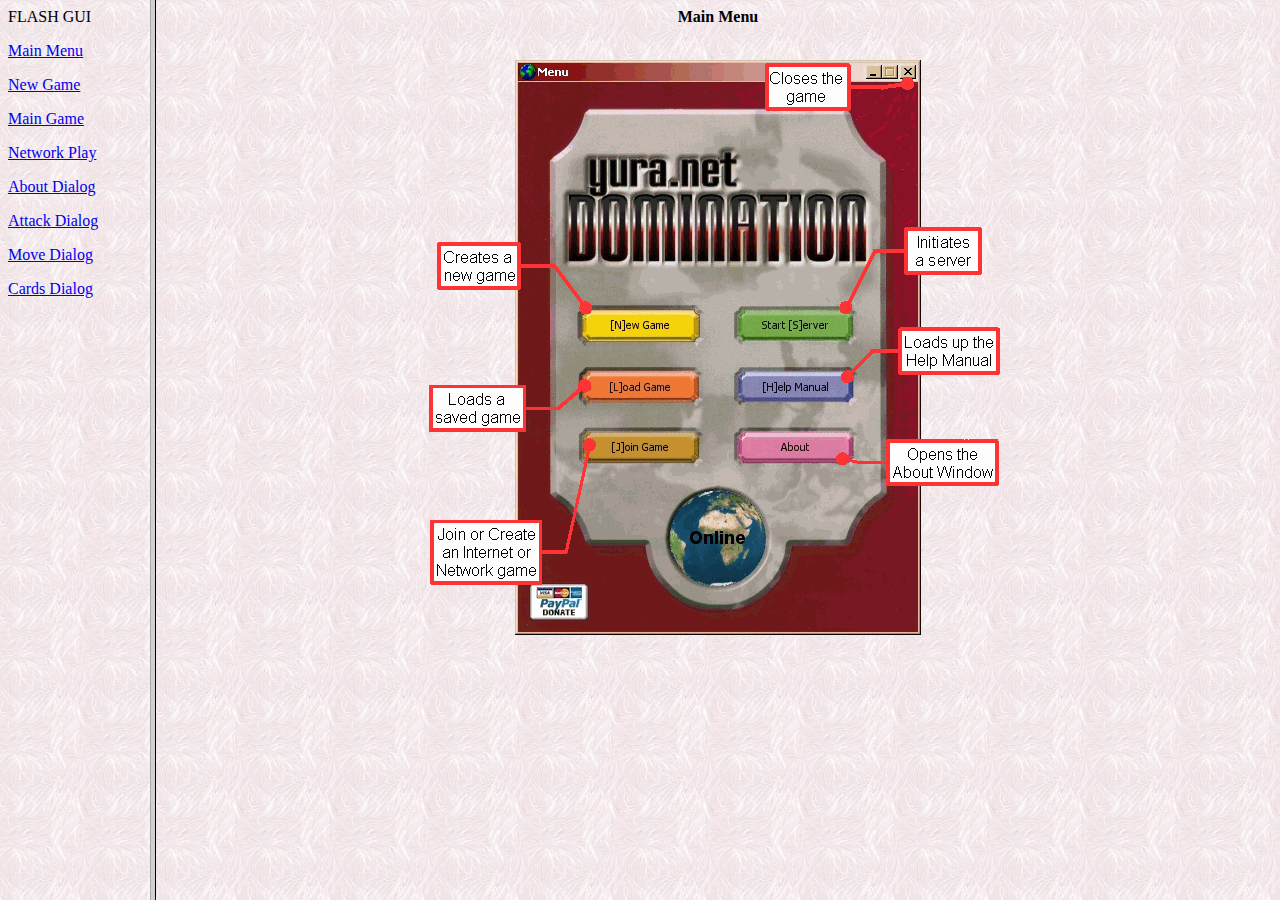
<file: game/Domination/help/flash.htm>
<html>

<head>
<title>New Page 1</title>
</head>

<frameset cols="150,*">
  <frame name="contents" target="main" src="flash_nav.htm">
  <frame name="main" src="flash_mainmenu.htm">
  <noframes>
  <body>

  <p>This page uses frames, but your browser doesn't support them.</p>

  </body>
  </noframes>
</frameset>

</html>
</file>
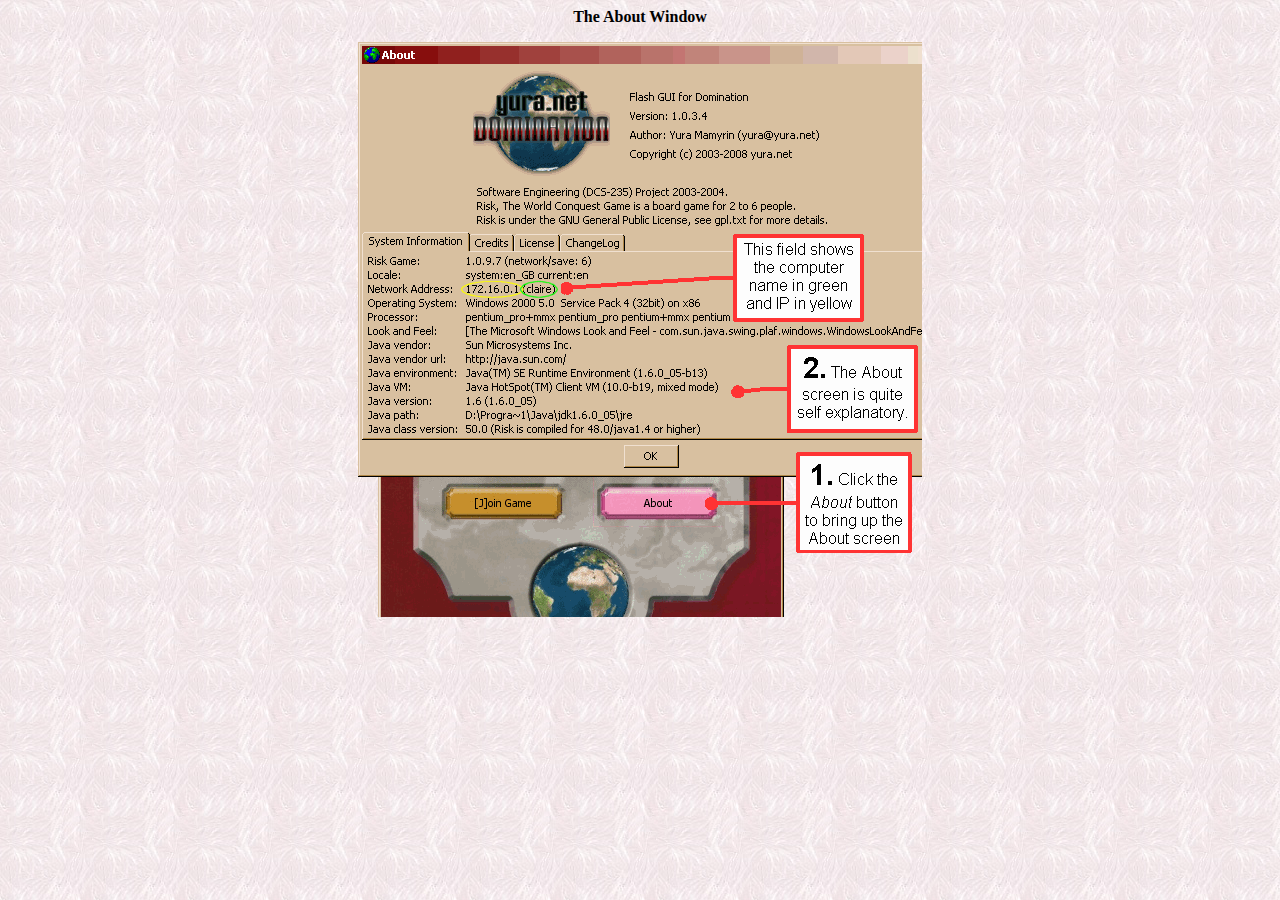
<file: game/Domination/help/flash_about.htm>
<HTML>
<HEAD>

	<TITLE>RISK</TITLE>

	<STYLE>
	<!--
		@page { size: 21cm 29.7cm }
		TD P { margin-bottom: 0.1cm }
		A:link { color: #0000ff }
		A:visited { color: #800080 }
	-->
	</STYLE>
</HEAD>
<BODY LANG="en-US" LINK="#0000ff" VLINK="#800080" BGCOLOR="#ffffff" BACKGROUND="back.jpg" DIR="LTR">

			<P ALIGN=CENTER STYLE="border: none; padding: 0cm"><B>The About
			Window</B><BR>
			</P>
			<P ALIGN=CENTER STYLE="border: none; padding: 0cm"><IMG SRC="about.gif" NAME="Graphic2" ALIGN=BOTTOM WIDTH=564 HEIGHT=575 BORDER=0></P>

<P><BR><BR>
</P>
</BODY>
</HTML>
</file>
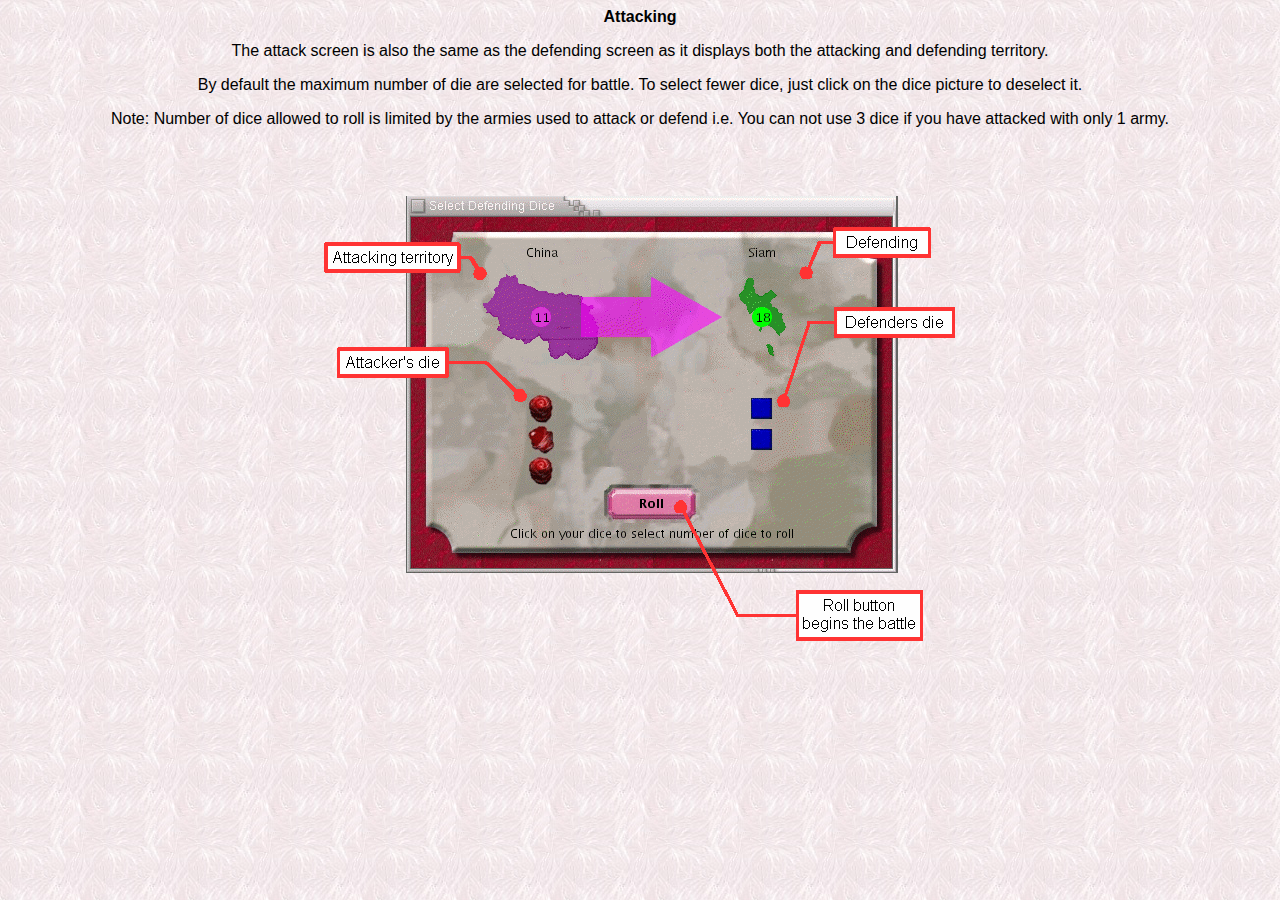
<file: game/Domination/help/flash_attacking.htm>
<HTML>
<HEAD>

	<TITLE>RISK</TITLE>

	<STYLE>
	<!--
		@page { size: 21cm 29.7cm }
		TD P { margin-bottom: 0.1cm }
		A:link { color: #0000ff }
		A:visited { color: #800080 }
	-->
	</STYLE>
</HEAD>
<BODY LANG="en-US" LINK="#0000ff" VLINK="#800080" BGCOLOR="#ffffff" BACKGROUND="back.jpg" DIR="LTR">

			<P ALIGN=CENTER STYLE="border: none; padding: 0cm"><FONT FACE="Arial, sans-serif"><B>
            Attacking</B></FONT></P>
			<P ALIGN=CENTER STYLE="border: none; padding: 0cm"><FONT FACE="Arial, sans-serif">The
			attack screen is also the same as the defending screen as it
			displays both the attacking and defending territory.</FONT></P>
			<P ALIGN=CENTER STYLE="border: none; padding: 0cm"><FONT FACE="Arial, sans-serif">By
			default the maximum number of die are selected for battle. To
			select fewer dice, just click on the dice picture to deselect it.</FONT></P>
			<P ALIGN=CENTER STYLE="border: none; padding: 0cm"><FONT FACE="Arial, sans-serif">Note:
			Number of dice allowed to roll is limited by the armies used to
			attack or defend i.e. You can not use 3 dice if you have attacked
			with only 1 army.</FONT></P>
			<P ALIGN=CENTER STYLE="border: none; padding: 0cm"><BR><BR>
			</P>
			<P ALIGN=CENTER STYLE="border: none; padding: 0cm"><IMG SRC="attacking.gif" NAME="Graphic3" ALIGN=BOTTOM WIDTH=649 HEIGHT=454 BORDER=0></P>

<P><BR><BR>
</P>
</BODY>
</HTML>
</file>
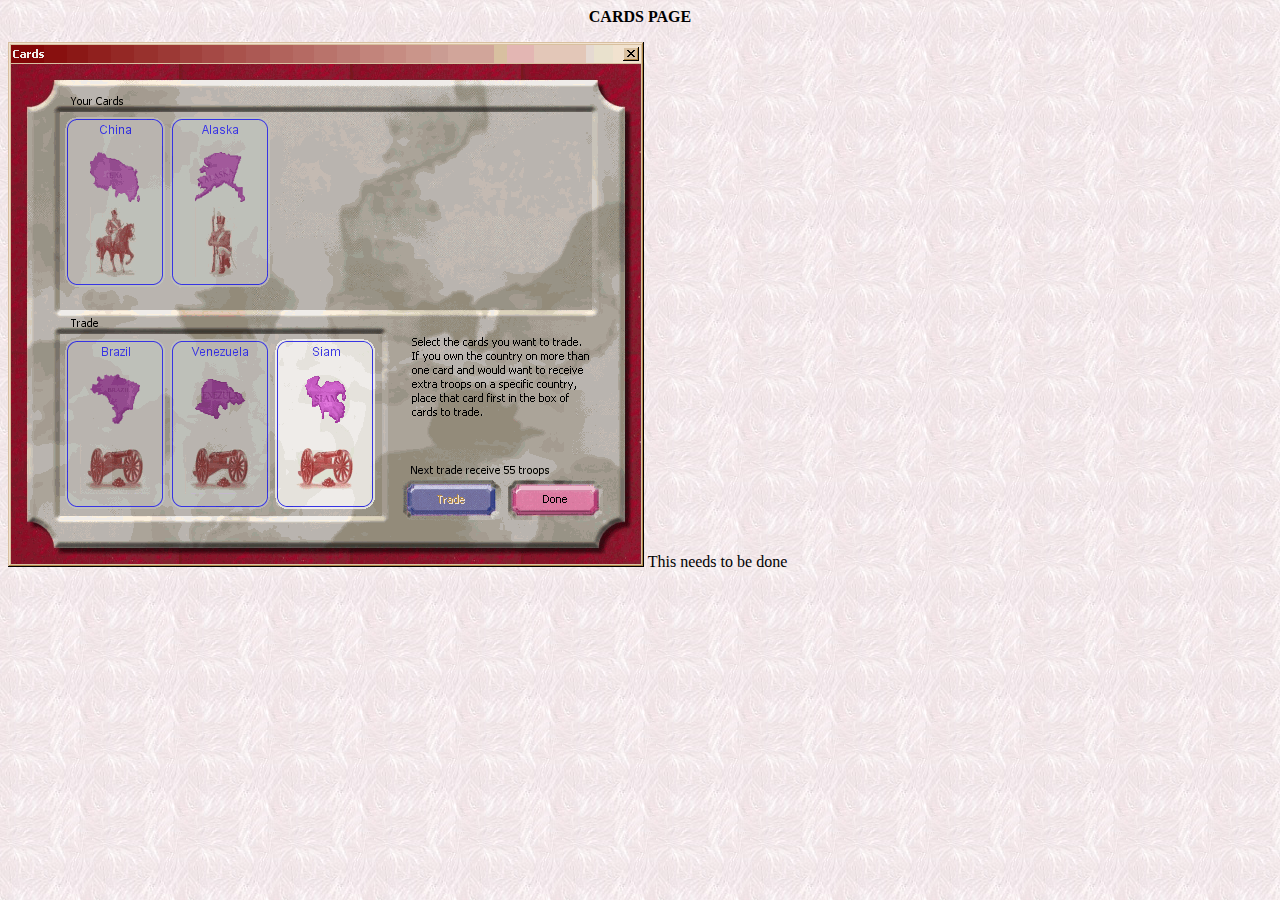
<file: game/Domination/help/flash_cards.htm>
<html>

<head>
<title>RISK</title>
<base target="_self">
</head>

<body background="back.jpg">

<p align="center"><b>CARDS PAGE</b></p>

<IMG SRC="cards.png" ALIGN=BOTTOM BORDER=0>

This needs to be done

</body>
</html>
</file>
<file: stylesheets/pygment_trac.css>
.highlight  { background: #ffffff; }
.highlight .c { color: #999988; font-style: italic } /* Comment */
.highlight .err { color: #a61717; background-color: #e3d2d2 } /* Error */
.highlight .k { font-weight: bold } /* Keyword */
.highlight .o { font-weight: bold } /* Operator */
.highlight .cm { color: #999988; font-style: italic } /* Comment.Multiline */
.highlight .cp { color: #999999; font-weight: bold } /* Comment.Preproc */
.highlight .c1 { color: #999988; font-style: italic } /* Comment.Single */
.highlight .cs { color: #999999; font-weight: bold; font-style: italic } /* Comment.Special */
.highlight .gd { color: #000000; background-color: #ffdddd } /* Generic.Deleted */
.highlight .gd .x { color: #000000; background-color: #ffaaaa } /* Generic.Deleted.Specific */
.highlight .ge { font-style: italic } /* Generic.Emph */
.highlight .gr { color: #aa0000 } /* Generic.Error */
.highlight .gh { color: #999999 } /* Generic.Heading */
.highlight .gi { color: #000000; background-color: #ddffdd } /* Generic.Inserted */
.highlight .gi .x { color: #000000; background-color: #aaffaa } /* Generic.Inserted.Specific */
.highlight .go { color: #888888 } /* Generic.Output */
.highlight .gp { color: #555555 } /* Generic.Prompt */
.highlight .gs { font-weight: bold } /* Generic.Strong */
.highlight .gu { color: #800080; font-weight: bold; } /* Generic.Subheading */
.highlight .gt { color: #aa0000 } /* Generic.Traceback */
.highlight .kc { font-weight: bold } /* Keyword.Constant */
.highlight .kd { font-weight: bold } /* Keyword.Declaration */
.highlight .kn { font-weight: bold } /* Keyword.Namespace */
.highlight .kp { font-weight: bold } /* Keyword.Pseudo */
.highlight .kr { font-weight: bold } /* Keyword.Reserved */
.highlight .kt { color: #445588; font-weight: bold } /* Keyword.Type */
.highlight .m { color: #009999 } /* Literal.Number */
.highlight .s { color: #d14 } /* Literal.String */
.highlight .na { color: #008080 } /* Name.Attribute */
.highlight .nb { color: #0086B3 } /* Name.Builtin */
.highlight .nc { color: #445588; font-weight: bold } /* Name.Class */
.highlight .no { color: #008080 } /* Name.Constant */
.highlight .ni { color: #800080 } /* Name.Entity */
.highlight .ne { color: #990000; font-weight: bold } /* Name.Exception */
.highlight .nf { color: #990000; font-weight: bold } /* Name.Function */
.highlight .nn { color: #555555 } /* Name.Namespace */
.highlight .nt { color: #000080 } /* Name.Tag */
.highlight .nv { color: #008080 } /* Name.Variable */
.highlight .ow { font-weight: bold } /* Operator.Word */
.highlight .w { color: #bbbbbb } /* Text.Whitespace */
.highlight .mf { color: #009999 } /* Literal.Number.Float */
.highlight .mh { color: #009999 } /* Literal.Number.Hex */
.highlight .mi { color: #009999 } /* Literal.Number.Integer */
.highlight .mo { color: #009999 } /* Literal.Number.Oct */
.highlight .sb { color: #d14 } /* Literal.String.Backtick */
.highlight .sc { color: #d14 } /* Literal.String.Char */
.highlight .sd { color: #d14 } /* Literal.String.Doc */
.highlight .s2 { color: #d14 } /* Literal.String.Double */
.highlight .se { color: #d14 } /* Literal.String.Escape */
.highlight .sh { color: #d14 } /* Literal.String.Heredoc */
.highlight .si { color: #d14 } /* Literal.String.Interpol */
.highlight .sx { color: #d14 } /* Literal.String.Other */
.highlight .sr { color: #009926 } /* Literal.String.Regex */
.highlight .s1 { color: #d14 } /* Literal.String.Single */
.highlight .ss { color: #990073 } /* Literal.String.Symbol */
.highlight .bp { color: #999999 } /* Name.Builtin.Pseudo */
.highlight .vc { color: #008080 } /* Name.Variable.Class */
.highlight .vg { color: #008080 } /* Name.Variable.Global */
.highlight .vi { color: #008080 } /* Name.Variable.Instance */
.highlight .il { color: #009999 } /* Literal.Number.Integer.Long */

.type-csharp .highlight .k { color: #0000FF }
.type-csharp .highlight .kt { color: #0000FF }
.type-csharp .highlight .nf { color: #000000; font-weight: normal }
.type-csharp .highlight .nc { color: #2B91AF }
.type-csharp .highlight .nn { color: #000000 }
.type-csharp .highlight .s { color: #A31515 }
.type-csharp .highlight .sc { color: #A31515 }
</file>
<file: stylesheets/print.css>
html, body, div, span, applet, object, iframe,
h1, h2, h3, h4, h5, h6, p, blockquote, pre,
a, abbr, acronym, address, big, cite, code,
del, dfn, em, img, ins, kbd, q, s, samp,
small, strike, strong, sub, sup, tt, var,
b, u, i, center,
dl, dt, dd, ol, ul, li,
fieldset, form, label, legend,
table, caption, tbody, tfoot, thead, tr, th, td,
article, aside, canvas, details, embed, 
figure, figcaption, footer, header, hgroup, 
menu, nav, output, ruby, section, summary,
time, mark, audio, video {
  margin: 0;
  padding: 0;
  border: 0;
  font-size: 100%;
  font: inherit;
  vertical-align: baseline;
}
/* HTML5 display-role reset for older browsers */
article, aside, details, figcaption, figure, 
footer, header, hgroup, menu, nav, section {
  display: block;
}
body {
  line-height: 1;
}
ol, ul {
  list-style: none;
}
blockquote, q {
  quotes: none;
}
blockquote:before, blockquote:after,
q:before, q:after {
  content: '';
  content: none;
}
table {
  border-collapse: collapse;
  border-spacing: 0;
}
body {
  font-size: 13px;
  line-height: 1.5; 
  font-family: 'Helvetica Neue', Helvetica, Arial, serif;
  color: #000;
}

a {
  color: #d5000d;
  font-weight: bold;
}

header {
  padding-top: 35px;
  padding-bottom: 10px;
}

header h1 {
  font-weight: bold;
  letter-spacing: -1px;
  font-size: 48px;
  color: #303030;
  line-height: 1.2;
}

header h2 {
  letter-spacing: -1px;
  font-size: 24px;
  color: #aaa;
  font-weight: normal;
  line-height: 1.3;
}
#downloads {
  display: none;
}
#main_content {
  padding-top: 20px;
}

code, pre {
  font-family: Monaco, "Bitstream Vera Sans Mono", "Lucida Console", Terminal;
  color: #222;
  margin-bottom: 30px;
  font-size: 12px;
}

code {
  padding: 0 3px;
}

pre {
  border: solid 1px #ddd;
  padding: 20px;
  overflow: auto;
}
pre code {
  padding: 0;
}

ul, ol, dl {
  margin-bottom: 20px;
}


/* COMMON STYLES */

table {
  width: 100%;
  border: 1px solid #ebebeb;
}

th {
  font-weight: 500;
}

td {
  border: 1px solid #ebebeb;
  text-align: center; 
  font-weight: 300;
}

form {
  background: #f2f2f2;
  padding: 20px;
  
}


/* GENERAL ELEMENT TYPE STYLES */

h1 {
  font-size: 2.8em;
} 

h2 {
  font-size: 22px;
  font-weight: bold;
  color: #303030;
  margin-bottom: 8px;
} 

h3 {
  color: #d5000d;
  font-size: 18px;
  font-weight: bold;
  margin-bottom: 8px;
} 
 
h4 {
  font-size: 16px;
  color: #303030;
  font-weight: bold;
} 

h5 {
  font-size: 1em;
  color: #303030;
} 

h6 {
  font-size: .8em;
  color: #303030;
} 

p {
  font-weight: 300;
  margin-bottom: 20px;
}
 
a {
  text-decoration: none;
}

p a {
  font-weight: 400;
}

blockquote {
  font-size: 1.6em;
  border-left: 10px solid #e9e9e9;
  margin-bottom: 20px;
  padding: 0 0 0 30px;
}

ul li {
  list-style: disc inside;
  padding-left: 20px;
}

ol li {
  list-style: decimal inside;
  padding-left: 3px;
}

dl dd {
  font-style: italic;
  font-weight: 100;
}

footer {
  margin-top: 40px;
  padding-top: 20px;
  padding-bottom: 30px;
  font-size: 13px;
  color: #aaa;
}

footer a {
  color: #666;
}

/* MISC */
.clearfix:after {
  clear: both;
  content: '.';
  display: block;
  visibility: hidden;
  height: 0;
}

.clearfix {display: inline-block;}
* html .clearfix {height: 1%;}
.clearfix {display: block;}
</file>
<file: stylesheets/stylesheet.css>
/* http://meyerweb.com/eric/tools/css/reset/ 
   v2.0 | 20110126
   License: none (public domain)
*/
html, body, div, span, applet, object, iframe,
h1, h2, h3, h4, h5, h6, p, blockquote, pre,
a, abbr, acronym, address, big, cite, code,
del, dfn, em, img, ins, kbd, q, s, samp,
small, strike, strong, sub, sup, tt, var,
b, u, i, center,
dl, dt, dd, ol, ul, li,
fieldset, form, label, legend,
table, caption, tbody, tfoot, thead, tr, th, td,
article, aside, canvas, details, embed, 
figure, figcaption, footer, header, hgroup, 
menu, nav, output, ruby, section, summary,
time, mark, audio, video {
	margin: 0;
	padding: 0;
	border: 0;
	font-size: 100%;
	font: inherit;
	vertical-align: baseline;
}
/* HTML5 display-role reset for older browsers */
article, aside, details, figcaption, figure, 
footer, header, hgroup, menu, nav, section {
	display: block;
}
body {
	line-height: 1;
}
ol, ul {
	list-style: none;
}
blockquote, q {
	quotes: none;
}
blockquote:before, blockquote:after,
q:before, q:after {
	content: '';
	content: none;
}
table {
	border-collapse: collapse;
	border-spacing: 0;
}

/* LAYOUT STYLES */
body {
  font-size: 1em;
  line-height: 1.5; 
  background: #e7e7e7 url(../images/body-bg.png) 0 0 repeat;
  font-family: 'Helvetica Neue', Helvetica, Arial, serif;
  text-shadow: 0 1px 0 rgba(255, 255, 255, 0.8);
  color: #6d6d6d;
}

a {
  color: #d5000d;
}
a:hover {
  color: #c5000c;
}

header {
  padding-top: 35px;
  padding-bottom: 25px;
}

header h1 {
  font-family: 'Chivo', 'Helvetica Neue', Helvetica, Arial, serif; font-weight: 900;
  letter-spacing: -1px;
  font-size: 48px;
  color: #303030;
  line-height: 1.2;
}

header h2 {
  letter-spacing: -1px;
  font-size: 24px;
  color: #aaa;
  font-weight: normal;
  line-height: 1.3;
}

#container {
  background: transparent url(../images/highlight-bg.jpg) 50% 0 no-repeat;
  min-height: 595px;
}

.inner {
  width: 620px;
  margin: 0 auto;
}

#container .inner img {
  max-width: 150%;
}

#downloads {
  margin-bottom: 40px;
}

a.button {
  -moz-border-radius: 30px;
  -webkit-border-radius: 30px;                     
  border-radius: 30px;
  border-top: solid 1px #cbcbcb;
  border-left: solid 1px #b7b7b7;
  border-right: solid 1px #b7b7b7;
  border-bottom: solid 1px #b3b3b3;
  color: #303030;
  line-height: 25px;
  font-weight: bold;
  font-size: 13px;
  padding: 12px 8px 12px 8px;
  display: block;
  float: left;
  width: 179px;
  margin-right: 14px;  
  background: #fdfdfd; /* Old browsers */
  background: -moz-linear-gradient(top,  #fdfdfd 0%, #f2f2f2 100%); /* FF3.6+ */
  background: -webkit-gradient(linear, left top, left bottom, color-stop(0%,#fdfdfd), color-stop(100%,#f2f2f2)); /* Chrome,Safari4+ */
  background: -webkit-linear-gradient(top,  #fdfdfd 0%,#f2f2f2 100%); /* Chrome10+,Safari5.1+ */
  background: -o-linear-gradient(top,  #fdfdfd 0%,#f2f2f2 100%); /* Opera 11.10+ */
  background: -ms-linear-gradient(top,  #fdfdfd 0%,#f2f2f2 100%); /* IE10+ */
  background: linear-gradient(top,  #fdfdfd 0%,#f2f2f2 100%); /* W3C */
  filter: progid:DXImageTransform.Microsoft.gradient( startColorstr='#fdfdfd', endColorstr='#f2f2f2',GradientType=0 ); /* IE6-9 */
  -webkit-box-shadow: 10px 10px 5px #888;
  -moz-box-shadow: 10px 10px 5px #888;
  box-shadow: 0px 1px 5px #e8e8e8;
}
a.button:hover {
  border-top: solid 1px #b7b7b7;
  border-left: solid 1px #b3b3b3;
  border-right: solid 1px #b3b3b3;
  border-bottom: solid 1px #b3b3b3;
  background: #fafafa; /* Old browsers */
  background: -moz-linear-gradient(top,  #fdfdfd 0%, #f6f6f6 100%); /* FF3.6+ */
  background: -webkit-gradient(linear, left top, left bottom, color-stop(0%,#fdfdfd), color-stop(100%,#f6f6f6)); /* Chrome,Safari4+ */
  background: -webkit-linear-gradient(top,  #fdfdfd 0%,#f6f6f6 100%); /* Chrome10+,Safari5.1+ */
  background: -o-linear-gradient(top,  #fdfdfd 0%,#f6f6f6 100%); /* Opera 11.10+ */
  background: -ms-linear-gradient(top,  #fdfdfd 0%,#f6f6f6 100%); /* IE10+ */
  background: linear-gradient(top,  #fdfdfd 0%,#f6f6f6, 100%); /* W3C */
  filter: progid:DXImageTransform.Microsoft.gradient( startColorstr='#fdfdfd', endColorstr='#f6f6f6',GradientType=0 ); /* IE6-9 */
}

a.button span {
  padding-left: 50px;
  display: block;
  height: 23px;
}

#download-zip span {
  background: transparent url(../images/zip-icon.png) 12px 50% no-repeat;
}
#download-tar-gz span {
  background: transparent url(../images/tar-gz-icon.png) 12px 50% no-repeat;
}
#view-on-github span {
  background: transparent url(../images/octocat-icon.png) 12px 50% no-repeat;
}
#view-on-github {
  margin-right: 0;
}

code, pre {
  font-family: Monaco, "Bitstream Vera Sans Mono", "Lucida Console", Terminal;
  color: #222;
  margin-bottom: 30px;
  font-size: 14px;
}

code {
  background-color: #f2f2f2;
  border: solid 1px #ddd;
  padding: 0 3px;
}

pre {
  padding: 20px;
  background: #303030;
  color: #f2f2f2;
  text-shadow: none;
  overflow: auto;
}
pre code {
  color: #f2f2f2;
  background-color: #303030;
  border: none;
  padding: 0;
}

ul, ol, dl {
  margin-bottom: 20px;
}


/* COMMON STYLES */

hr {
  height: 1px;
  line-height: 1px;
  margin-top: 1em;
  padding-bottom: 1em;
  border: none;
  background: transparent url('../images/hr.png') 50% 0 no-repeat;
}

strong {
  font-weight: bold;
}

em {
  font-style: italic;
}

table {
  width: 100%;
  border: 1px solid #ebebeb;
}

th {
  font-weight: 500;
}

td {
  border: 1px solid #ebebeb;
  text-align: center; 
  font-weight: 300;
}

form {
  background: #f2f2f2;
  padding: 20px;
  
}


/* GENERAL ELEMENT TYPE STYLES */

h1 {
  font-size: 32px;
} 

h2 {
  font-size: 22px;
  font-weight: bold;
  color: #303030;
  margin-bottom: 8px;
} 

h3 {
  color: #d5000d;
  font-size: 18px;
  font-weight: bold;
  margin-bottom: 8px;
} 
 
h4 {
  font-size: 16px;
  color: #303030;
  font-weight: bold;
} 

h5 {
  font-size: 1em;
  color: #303030;
} 

h6 {
  font-size: .8em;
  color: #303030;
} 

p {
  font-weight: 300;
  margin-bottom: 20px;
}
 
a {
  text-decoration: none;
}

p a {
  font-weight: 400;
}

blockquote {
  font-size: 1.6em;
  border-left: 10px solid #e9e9e9;
  margin-bottom: 20px;
  padding: 0 0 0 30px;
}

ul li {
  list-style: disc inside;
  padding-left: 20px;
}

ol li {
  list-style: decimal inside;
  padding-left: 3px;
}

dl dt {
  color: #303030;
}

footer {
  background: transparent url('../images/hr.png') 0 0 no-repeat;
  margin-top: 40px;
  padding-top: 20px;
  padding-bottom: 30px;
  font-size: 13px;
  color: #aaa;
}

footer a {
  color: #666;
}
footer a:hover {
  color: #444;
}

/* MISC */
.clearfix:after {
  clear: both;
  content: '.';
  display: block;
  visibility: hidden;
  height: 0;
}

.clearfix {display: inline-block;}
* html .clearfix {height: 1%;}
.clearfix {display: block;}

/* #Media Queries
================================================== */

/* Smaller than standard 960 (devices and browsers) */
@media only screen and (max-width: 959px) {}

/* Tablet Portrait size to standard 960 (devices and browsers) */
@media only screen and (min-width: 768px) and (max-width: 959px) {}

/* All Mobile Sizes (devices and browser) */
@media only screen and (max-width: 767px) {
  header {
    padding-top: 10px;
    padding-bottom: 10px;
  }
  #downloads {
    margin-bottom: 25px;
  }
  #download-zip, #download-tar-gz {
    display: none;
  }
  .inner {
    width: 94%;
    margin: 0 auto;
  }
}

/* Mobile Landscape Size to Tablet Portrait (devices and browsers) */
@media only screen and (min-width: 480px) and (max-width: 767px) {}

/* Mobile Portrait Size to Mobile Landscape Size (devices and browsers) */
@media only screen and (max-width: 479px) {}
</file>
